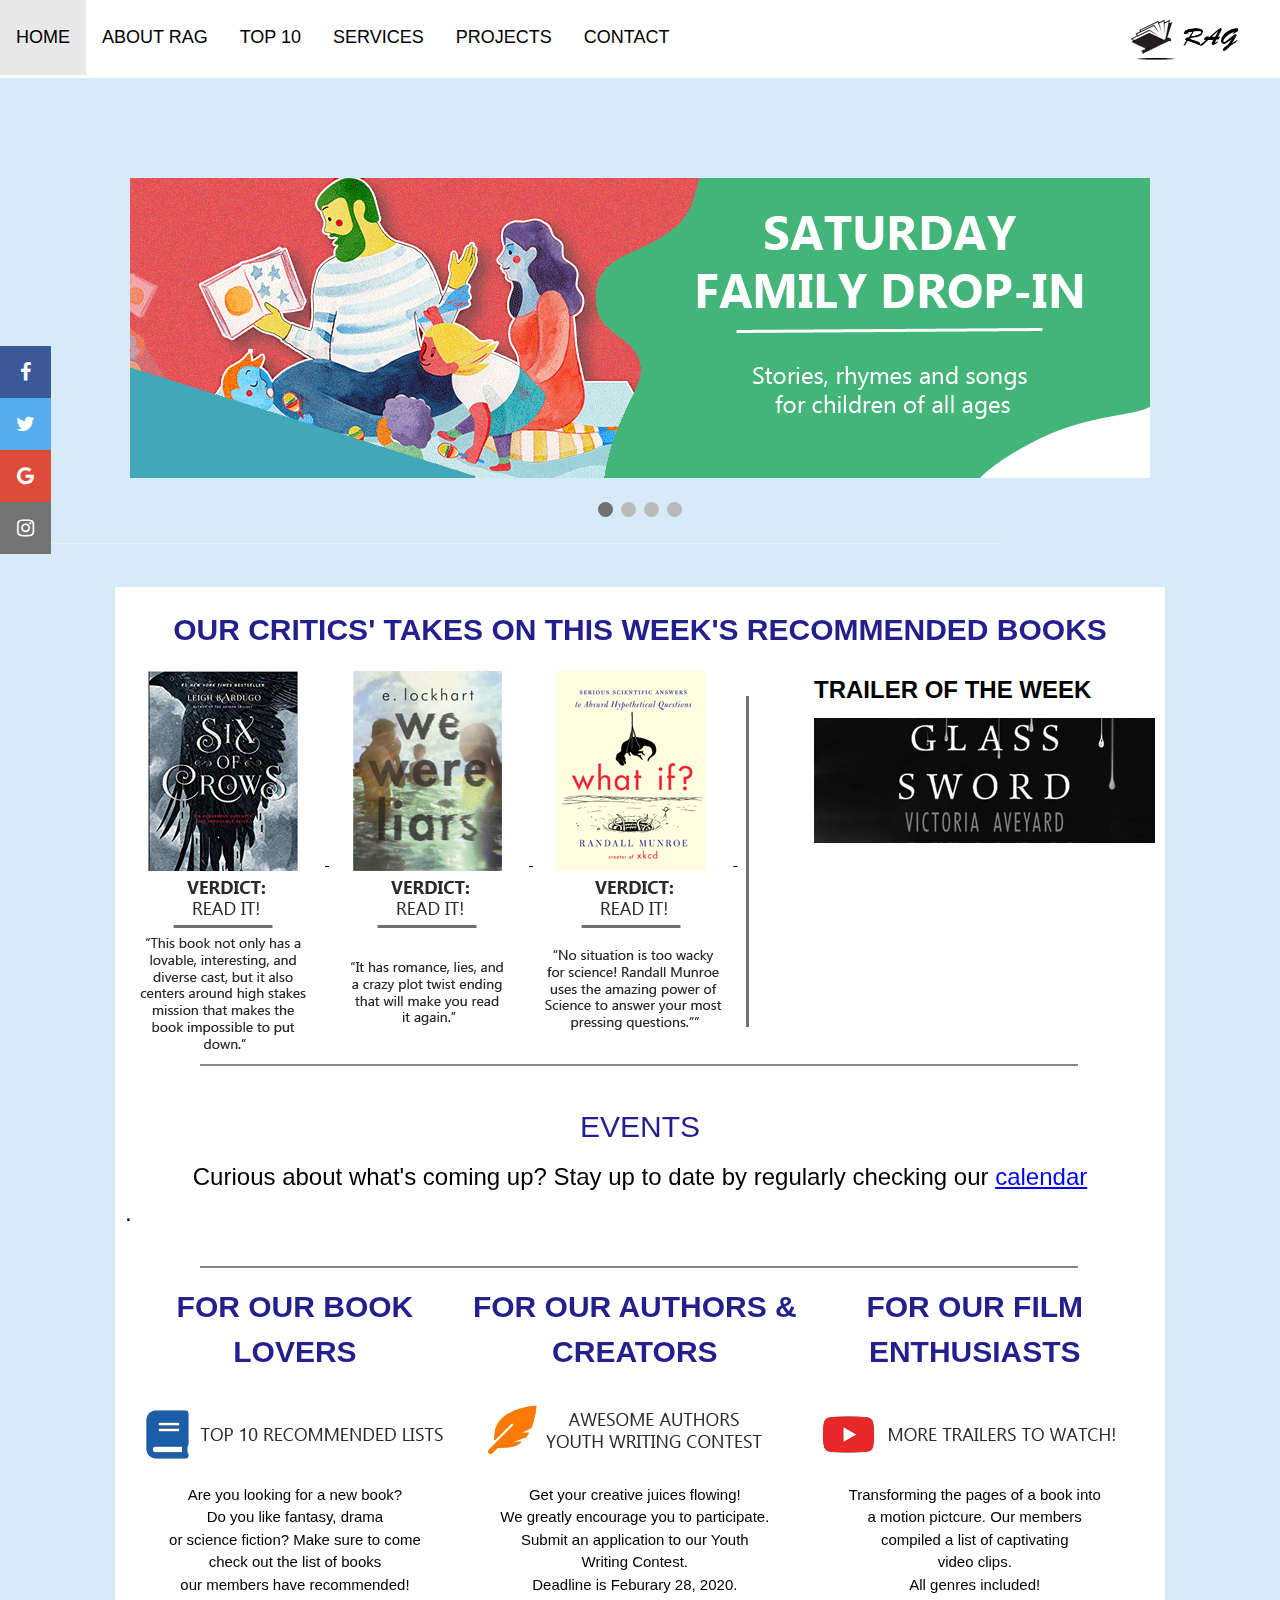
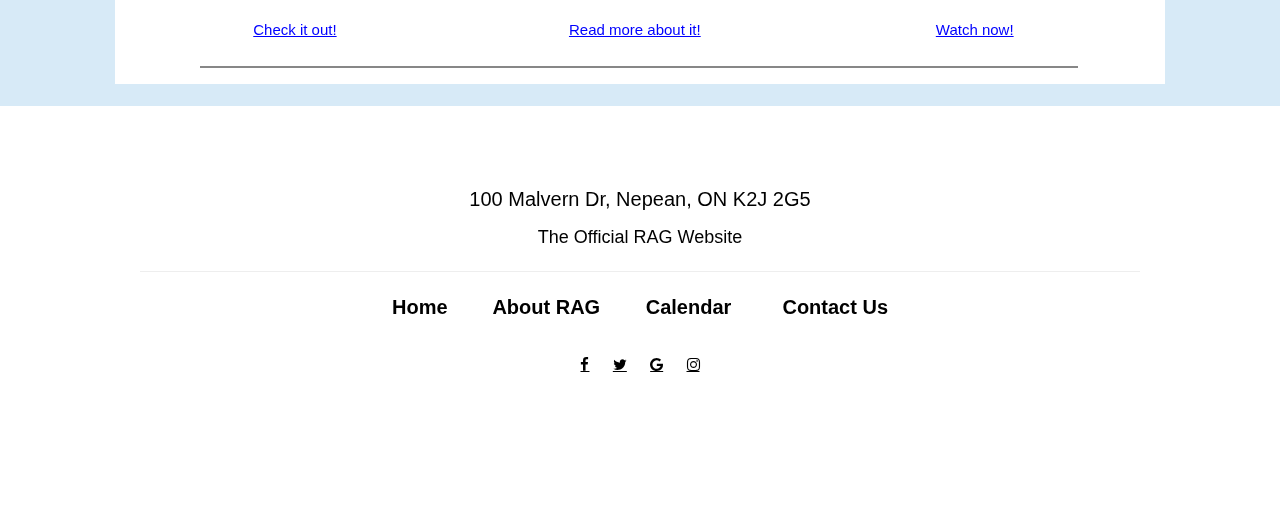
<file: index.html>
<html>
<meta name="viewport" content="width=device-width, initial-scale=1">
<link rel="stylesheet" href="https://cdnjs.cloudflare.com/ajax/libs/font-awesome/4.7.0/css/font-awesome.min.css">

<head>
   <title> Reader's Advisory Group </title>
   <meta name="viewport" content="width=device-width, initial-scale=1">
   <link rel="stylesheet" type="text/css" href="css/index_styles.css">
   <link rel="stylesheet" href="https://www.w3schools.com/w3css/4/w3.css">
</head>

<body>
   <ul id="navbar">
      <li>
         <a href="index.html">
            <h5>HOME</h5>
         </a>
      </li>
      <li>
         <a href="about_rag.html">
            <h5>ABOUT RAG</h5>
         </a>
      </li>
      <li>
         <a href="top_10.html">
            <h5>TOP 10</h5>
         </a>
      </li>
      <li class="dropdown">
         <a href="javascript:void(0)" class="dropbtn">
            <h5>SERVICES</h5>
         </a>
         <div class="dropdown-content">
            <a href="events.html">Events</a>
            <a href="contest.html">Contest</a>
            <a href="calendar_tab.html">Calendar</a>
         </div>
      </li>
      <li class="dropdown">
         <a href="javascript:void(0)" class="dropbtn">
            <h5>PROJECTS</h5>
         </a>
         <div class="dropdown-content">
            <a href="book_reviews_tab.html">Book Reviews</a>
            <a href="film_trailers.html">Book Trailers</a>
            <a href="Bookmarks.html">Bookmarks</a>
         </div>
      </li>
      <li>
         <a href="contact.html">
            <h5>CONTACT</h5>
         </a>
      </li>
      <li style="float:right">
         <a href="index.html"><img src="images/RAGlogo.png"></a>
      </li>
   </ul>
   <div class="icon-bar">
      <a href="https://www.facebook.com/BiblioOttawaLibrary" class="facebook"><i class="fa fa-facebook"></i></a>
      <a href="https://twitter.com/opl_bpo" class="twitter"><i class="fa fa-twitter"></i></a>
      <a href="https://biblioottawalibrary.ca/en/" class="google"><i class="fa fa-google"></i></a>
      <a href="https://www.instagram.com/oplteens_adosbpo/" class="instagram"><i class="fa fa-instagram"></i></a>
   </div>
   <div class="slideshow-container">

      <div class="mySlides fade">
         <a href="events.html"><img src="images/Banner_01.png" style="width:100%"> </a>
      </div>

      <div class="mySlides fade">
         <a href="contest.html"><img src="images/Banner_02.png" style="width:100%"></a>
      </div>

      <div class="mySlides fade">
         <a href="top_10.html"><img src="images/Banner_03.png" style="width:100%"></a>
      </div>

      <div class="mySlides fade">
         <a href="film_trailers.html"><img src="images/Banner_04.png" style="width:100%"></a>
      </div>

   </div>
   <br>
   <div style="text-align:center">
      <span class="dot" onclick="currentSlide(1)"></span>
      <span class="dot" onclick="currentSlide(2)"></span>
      <span class="dot" onclick="currentSlide(3)"></span>
      <span class="dot" onclick="currentSlide(4)"></span>
   </div>
   <hr>

   <br>
   <div class="contentbox">
      <h2>
         <b>
            <center> OUR CRITICS' TAKES ON THIS WEEK'S RECOMMENDED BOOKS

            </center>
         </b> </h2>
      <a href="book_reviews_tab.html#sixcrow"> <img src="images/index_first.png"> </a>
      <a href="book_reviews_tab.html#liars"> <img src="images/index_second.png"> </a>
      <a href="book_reviews_tab.html#whatif"> <img src="images/index_third.png"> </a>
      <img src="images/vertical.png">
      <div class="youtubebanner">
         <h3><b>
               TRAILER OF THE WEEK
            </b>
         </h3>
         <img src="images/youtube_banner.png">
         <iframe width="341" height="192" src="https://www.youtube.com/embed/dCeR_SgQs5s" frameborder="0"
            allow="accelerometer; autoplay; encrypted-media; gyroscope; picture-in-picture" allowfullscreen></iframe>
      </div>
      <br>
      <center> <img src="images/hor_line.png"> </center>
      <br>
      <center>
         <h2>
            EVENTS
         </h2>
      </center>
      <h3>
         <center>
            Curious about what's coming up? Stay up to date by regularly checking our
            <a href="calendar_tab.html" title="Calendar"
               style="background-color:#FFFFFF;color:blue;text-decoration:underline">
               calendar </a></center>.
      </h3>
      <br>
      <center> <img src="images/hor_line.png"> </center>
      <div class="section">
         <h2>
            <center> <b> FOR OUR BOOK LOVERS </b></center>
         </h2>

         <img src="images/Book_Banner.png">
         <center> Are you looking for a new book?
            <br> Do you like fantasy, drama
            <br> or science fiction? Make sure to come
            <br> check out the list of books
            <br> our members have recommended!
            <br>
            <br>
            <a href="top_10.html" title="Check it out!"
               style="background-color:#FFFFFF;color:blue;text-decoration:underline">
               Check it out! </a>
         </center>
         <br>
      </div>
      <div class="section">
         <h2>
            <center> <b> FOR OUR AUTHORS & CREATORS </b></center>
         </h2>

         <img src="images/Feather_Banner.png">
         <center> Get your creative juices flowing!
            <br> We greatly encourage you to participate.
            <br> Submit an application to our Youth
            <br> Writing Contest.
            <br> Deadline is Feburary 28, 2020.
            <br>
            <br>
            <a href="contest.html" title="Read more about it!"
               style="background-color:#FFFFFF;color:blue;text-decoration:underline">
               Read more about it! </a>
         </center>
      </div>
      <div class="section">
         <h2>
            <center> <b> FOR OUR FILM ENTHUSIASTS </b></center>
         </h2>

         <img src="images/Film_Banner.png">
         <center> Transforming the pages of a book into
            <br> a motion pictcure. Our members
            <br>compiled a list of captivating
            <br> video clips.
            <br> All genres included!
            <br>
            <br>
            <a href="film_trailers.html" title="Watch now!"
               style="background-color:#FFFFFF;color:blue;text-decoration:underline">
               Watch now! </a>
         </center>
      </div>
      <center> <img src="images/hor_line.png"> </center>
   </div>
   <br>
   <div class="bottombanner">
      <br>
      <br>
      <br>
      <h4>
         <center> 100 Malvern Dr, Nepean, ON K2J 2G5 </center>
      </h4>
      <h5>
         <center>
            The Official RAG Website
            <hr>
         </center>
      </h5>
      <h4>
         <center><b>
               <a href="index.html" style="text-decoration:none;">Home</a>&emsp;&emsp;
               <a href="about_rag.html" style="text-decoration:none;">About RAG</a>&emsp;&emsp;
               <a href="calendar_tab.html" style="text-decoration:none;">Calendar </a>&emsp;&emsp;
               <a href="contact.html" style="text-decoration:none;">Contact Us </a>

            </b>
         </center>
      </h4>
      <br>
      <center>
         <a href="https://www.facebook.com/BiblioOttawaLibrary" class="fa fa-facebook"></a> &emsp;
         <a href="https://twitter.com/opl_bpo" class="fa fa-twitter"></a> &emsp;
         <a href="https://biblioottawalibrary.ca/en/" class="fa fa-google"></a> &emsp;
         <a href="https://www.instagram.com/opl_bpo/" class="fa fa-instagram"></a>
      </center>
   </div>
   <script type="text/javascript" src="scripts/index_scripts.js"></script>

</body>

</html>
</file>
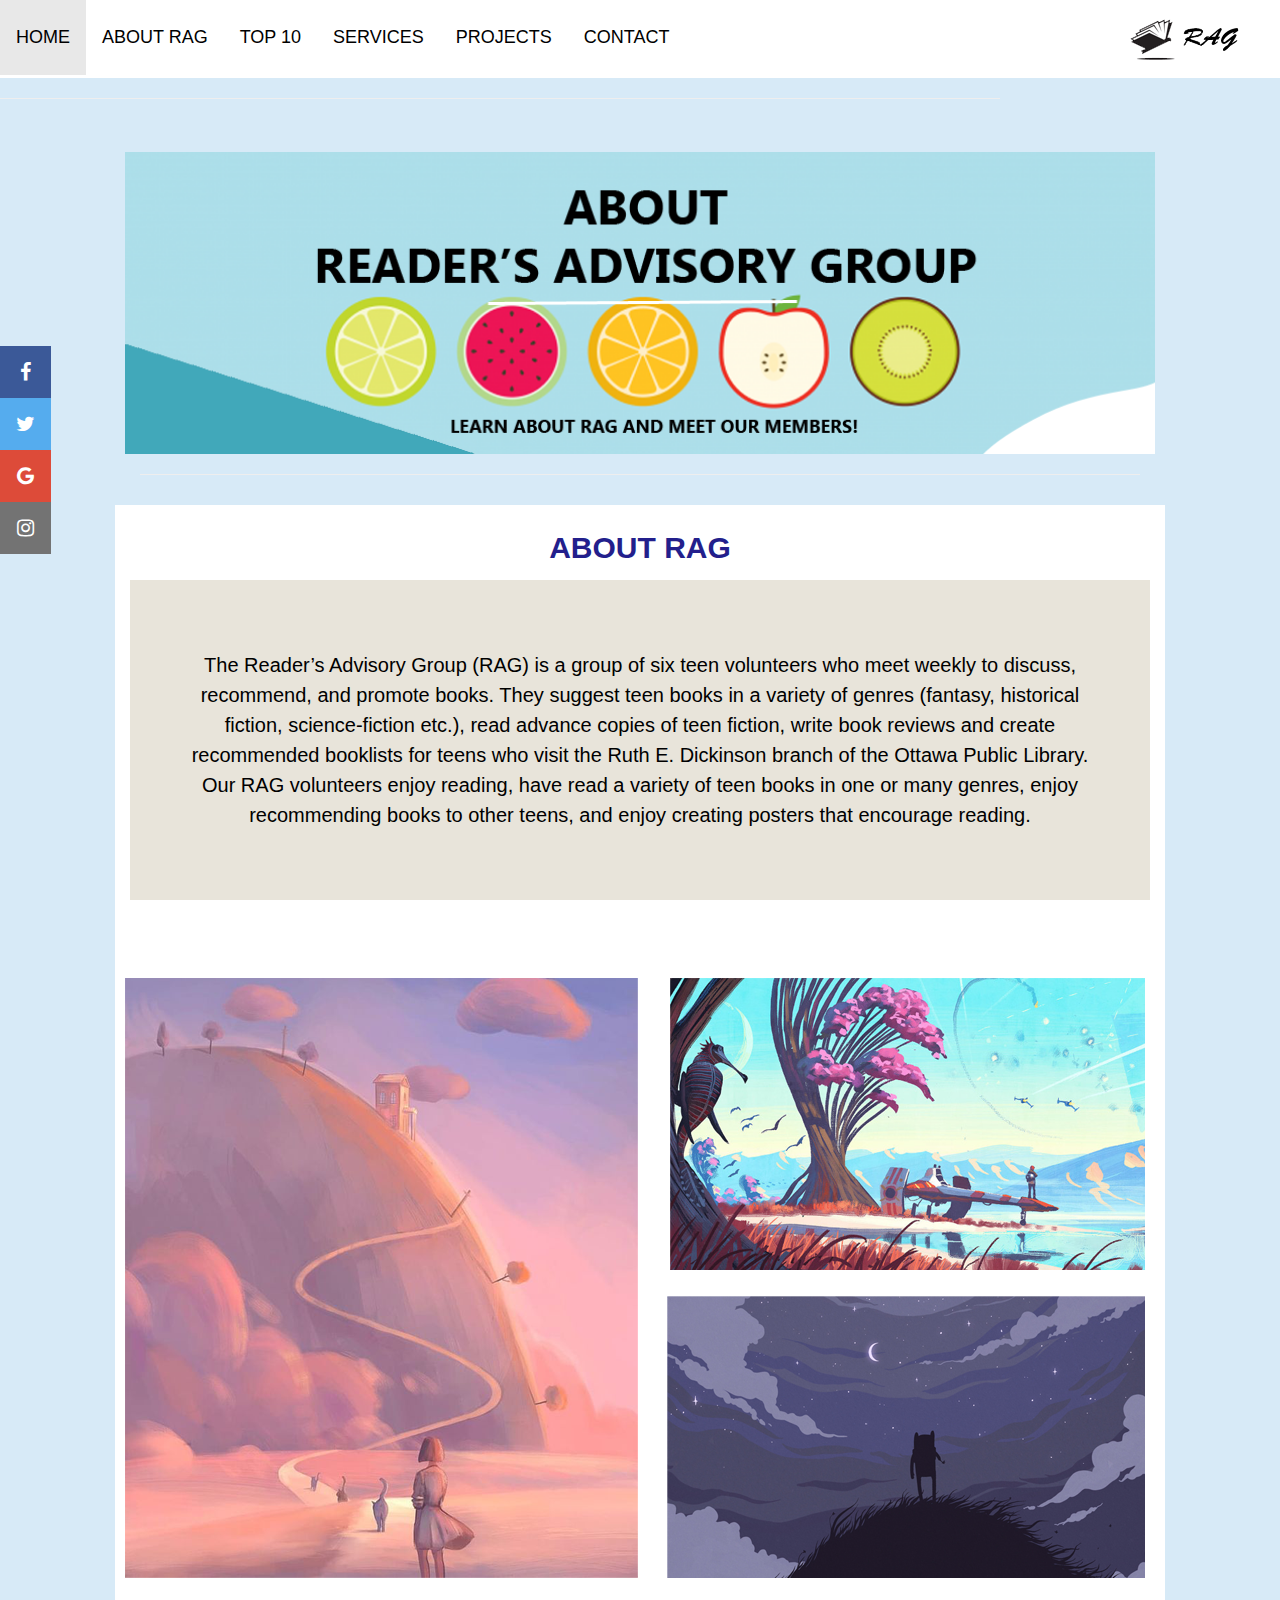
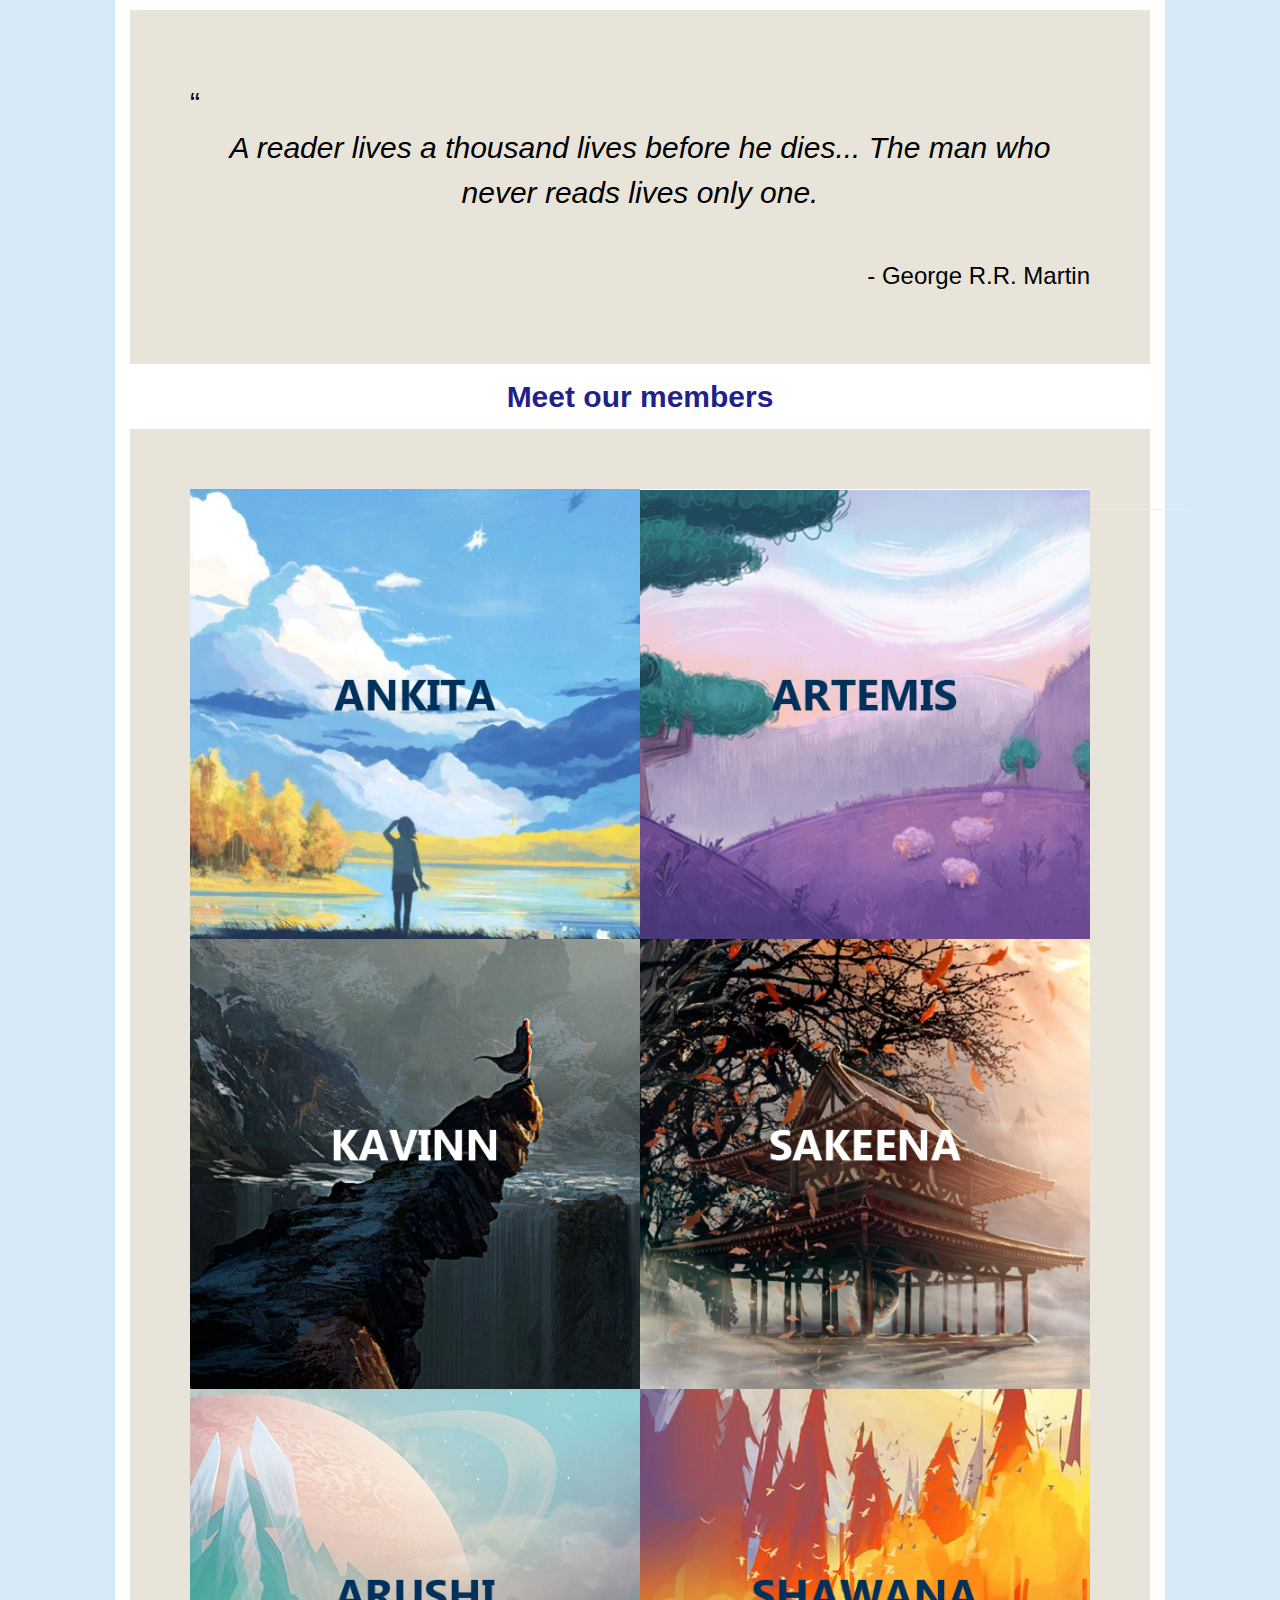
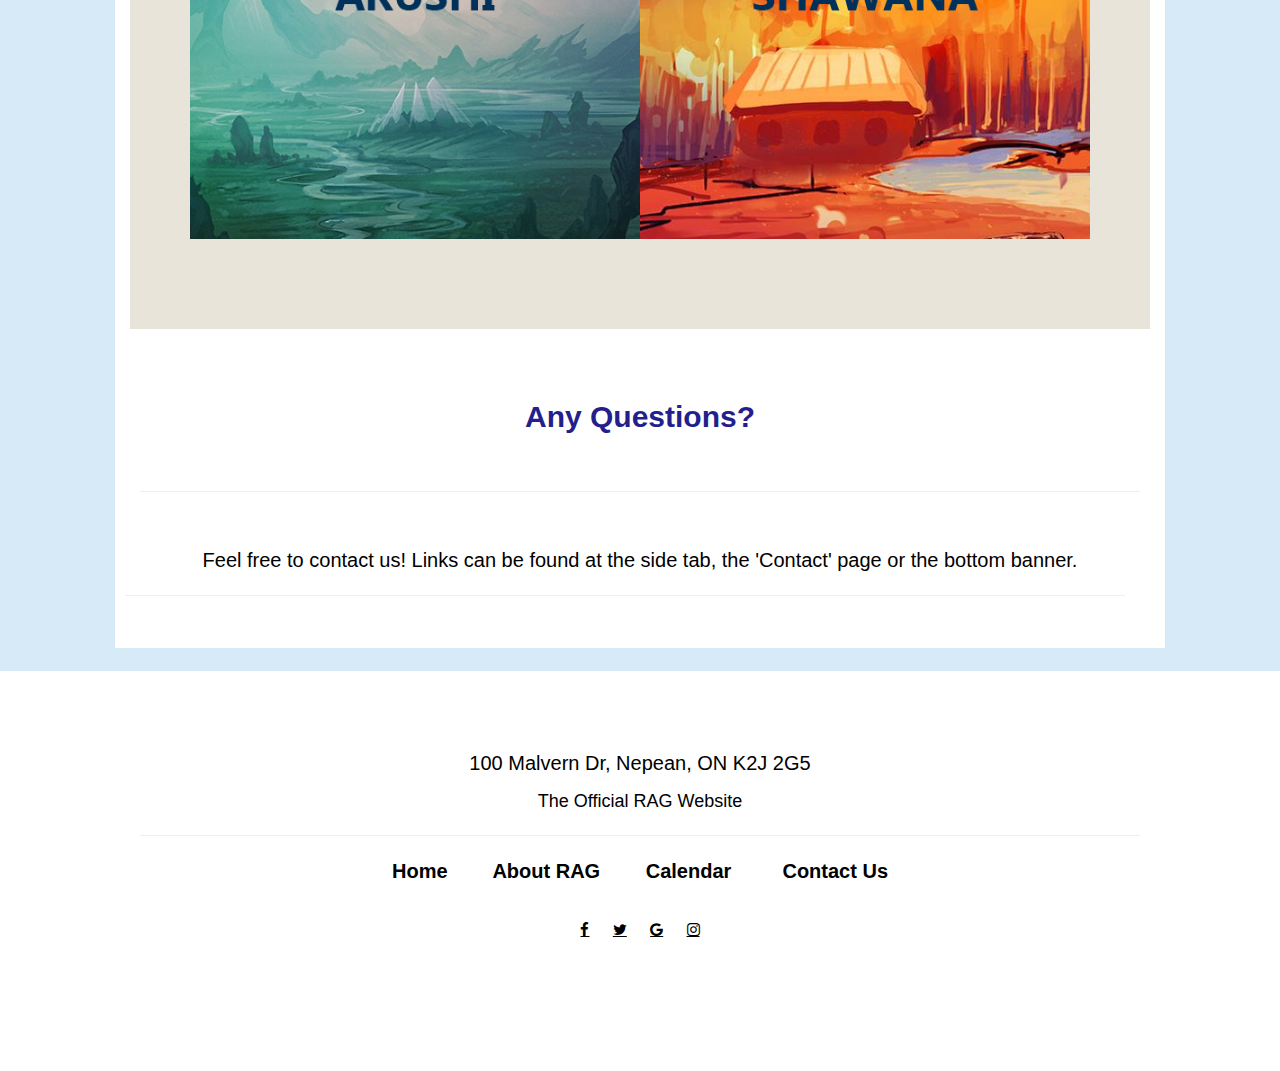
<file: about_rag.html>
<html>
<meta name="viewport" content="width=device-width, initial-scale=1">
<link rel="stylesheet" href="https://cdnjs.cloudflare.com/ajax/libs/font-awesome/4.7.0/css/font-awesome.min.css">

<head>
   <title> Reader's Advisory Group </title>
   <meta name="viewport" content="width=device-width, initial-scale=1">
   <link rel="stylesheet" type="text/css" href="css/about_rag_styles.css">
   <link rel="stylesheet" href="https://www.w3schools.com/w3css/4/w3.css">
</head>

<body>
   <ul id="navbar">
      <li><a href="index.html">
            <h5>HOME</h5>
         </a>
      </li>
      <li><a href="about_rag.html">
            <h5>ABOUT RAG</h5>
         </a>
      </li>
      <li><a href="top_10.html">
            <h5>TOP 10</h5>
         </a>
      </li>
      <li class="dropdown">
         <a href="javascript:void(0)" class="dropbtn">
            <h5>SERVICES</h5>
         </a>
         <div class="dropdown-content">
            <a href="events.html">Events</a>
            <a href="contest.html">Contest</a>
            <a href="calendar_tab.html">Calendar</a>
         </div>
      </li>
      <li class="dropdown">
         <a href="javascript:void(0)" class="dropbtn">
            <h5>PROJECTS</h5>
         </a>
         <div class="dropdown-content">
            <a href="book_reviews_tab.html">Book Reviews</a>
            <a href="film_trailers.html">Book Trailers</a>
            <a href="Bookmarks.html">Bookmarks</a>
         </div>
      </li>
      <li><a href="contact.html">
            <h5>CONTACT</h5>
         </a>
      </li>
      <li style="float:right">
         <a class="active" href="index.html"><img src="images/RAGlogo.png"></a>
      </li>
   </ul>
   <div class="icon-bar">
      <a href="https://www.facebook.com/BiblioOttawaLibrary" class="facebook"><i class="fa fa-facebook"></i></a>
      <a href="https://twitter.com/opl_bpo" class="twitter"><i class="fa fa-twitter"></i></a>
      <a href="https://biblioottawalibrary.ca/en/" class="google"><i class="fa fa-google"></i></a>
      <a href="https://www.instagram.com/opl_bpo/" class="instagram"><i class="fa fa-instagram"></i></a>
   </div>
   <hr>

   <br>
   <div class="topbackground">
      <center> <img src="images/BannerAbout.png" style="width:100%;">
         <hr>
      </center>
   </div>
   <div class="contentbox">
      <h2>
         <center> <b> ABOUT RAG </b></center>
      </h2>

      <div class="memberbox">
         <h4>
            <center> The Reader’s Advisory Group (RAG) is a group of six teen volunteers who meet weekly to discuss,
               recommend, and promote books. They suggest teen books in a variety of genres (fantasy, historical
               fiction, science-fiction etc.), read advance copies of teen fiction, write book reviews and create
               recommended booklists for teens who visit the Ruth E. Dickinson branch of the Ottawa Public Library. Our
               RAG volunteers enjoy reading, have read a variety of teen books in one or many genres, enjoy recommending
               books to other teens, and enjoy creating posters that encourage reading.</center>
         </h4>
      </div>
      <br>
      <br>
      <br>
      <img src="images/PhotogallIndex.png">
      <br>
      <br>
      <div class="memberbox">
         <h2 style="color:black;">
            “
            <center> <i> A reader lives a thousand lives before he dies... The man who never reads lives only one.
            </center>
            </i>
         </h2>
         <br>
         <h3 align="right"> - George R.R. Martin </h3>
      </div>
      <h2>
         <center> <b> Meet our members </b></center>
      </h2>

      <div class="memberbox" style="height:1500px;">
         <img src="images/Ankita.png" style="width:50%; float:left;" onmouseover="this.src='images/AnkitaFlip.png'"
            onmouseout="this.src='images/Ankita.png'">
         <img src="images/Artemis.png" style="width:50%; float:right;" onmouseover="this.src='images/ArtemisFlip.png'"
            onmouseout="this.src='images/Artemis.png'">
         <img src="images/Kavinn.png" style="width:50%; float:left;" onmouseover="this.src='images/KavinnFlip.png'"
            onmouseout="this.src='images/Kavinn.png'">
         <img src="images/Sakeena.png" style="width:50%; float:right;" onmouseover="this.src='images/SakeenaFlip.png'"
            onmouseout="this.src='images/Sakeena.png'">
         <img src="images/Arushi.png" style="width:50%; float:left;" onmouseover="this.src='images/ArushiFlip.png'"
            onmouseout="this.src='images/Arushi.png'">
         <img src="images/Shawana.png" style="width:50%; float:right;" onmouseover="this.src='images/ShawanaFlip.png'"
            onmouseout="this.src='images/Shawana.png'">
         <hr>
      </div>
      <br>
      <br>
      <center>
         <h2> <b> Any Questions? </h2>
         <br>
         <hr>
         <br>
         </b>
         <h4> Feel free to contact us! Links can be found at the side tab, the 'Contact' page or the bottom banner.
         </h4>
      </center>
      <hr>
      <br>
   </div>
   <br>
   <div class="bottombanner">
      <br>
      <br>
      <br>
      <h4>
         <center> 100 Malvern Dr, Nepean, ON K2J 2G5 </center>
      </h4>
      <h5>
         <center> The Official RAG Website
            <hr>
         </center>
      </h5>
      <h4>
         <center><b>
               <a href="index.html" style="text-decoration:none;">Home</a>&emsp;&emsp;
               <a href="about_rag.html" style="text-decoration:none;">About RAG</a>&emsp;&emsp;
               <a href="calendar_tab.html" style="text-decoration:none;">Calendar </a>&emsp;&emsp;
               <a href="contact.html" style="text-decoration:none;">Contact Us </a>
            </b>
         </center>
      </h4>
      <br>
      <center>
         <a href="https://www.facebook.com/BiblioOttawaLibrary" class="fa fa-facebook"></a> &emsp;
         <a href="https://twitter.com/opl_bpo" class="fa fa-twitter"></a> &emsp;
         <a href="https://biblioottawalibrary.ca/en/" class="fa fa-google"></a> &emsp;
         <a href="https://www.instagram.com/opl_bpo/" class="fa fa-instagram"></a>
      </center>
   </div>
   <script type="text/javascript" src="scripts/about_rag_scripts.js"></script>
</body>

</html>
</file>
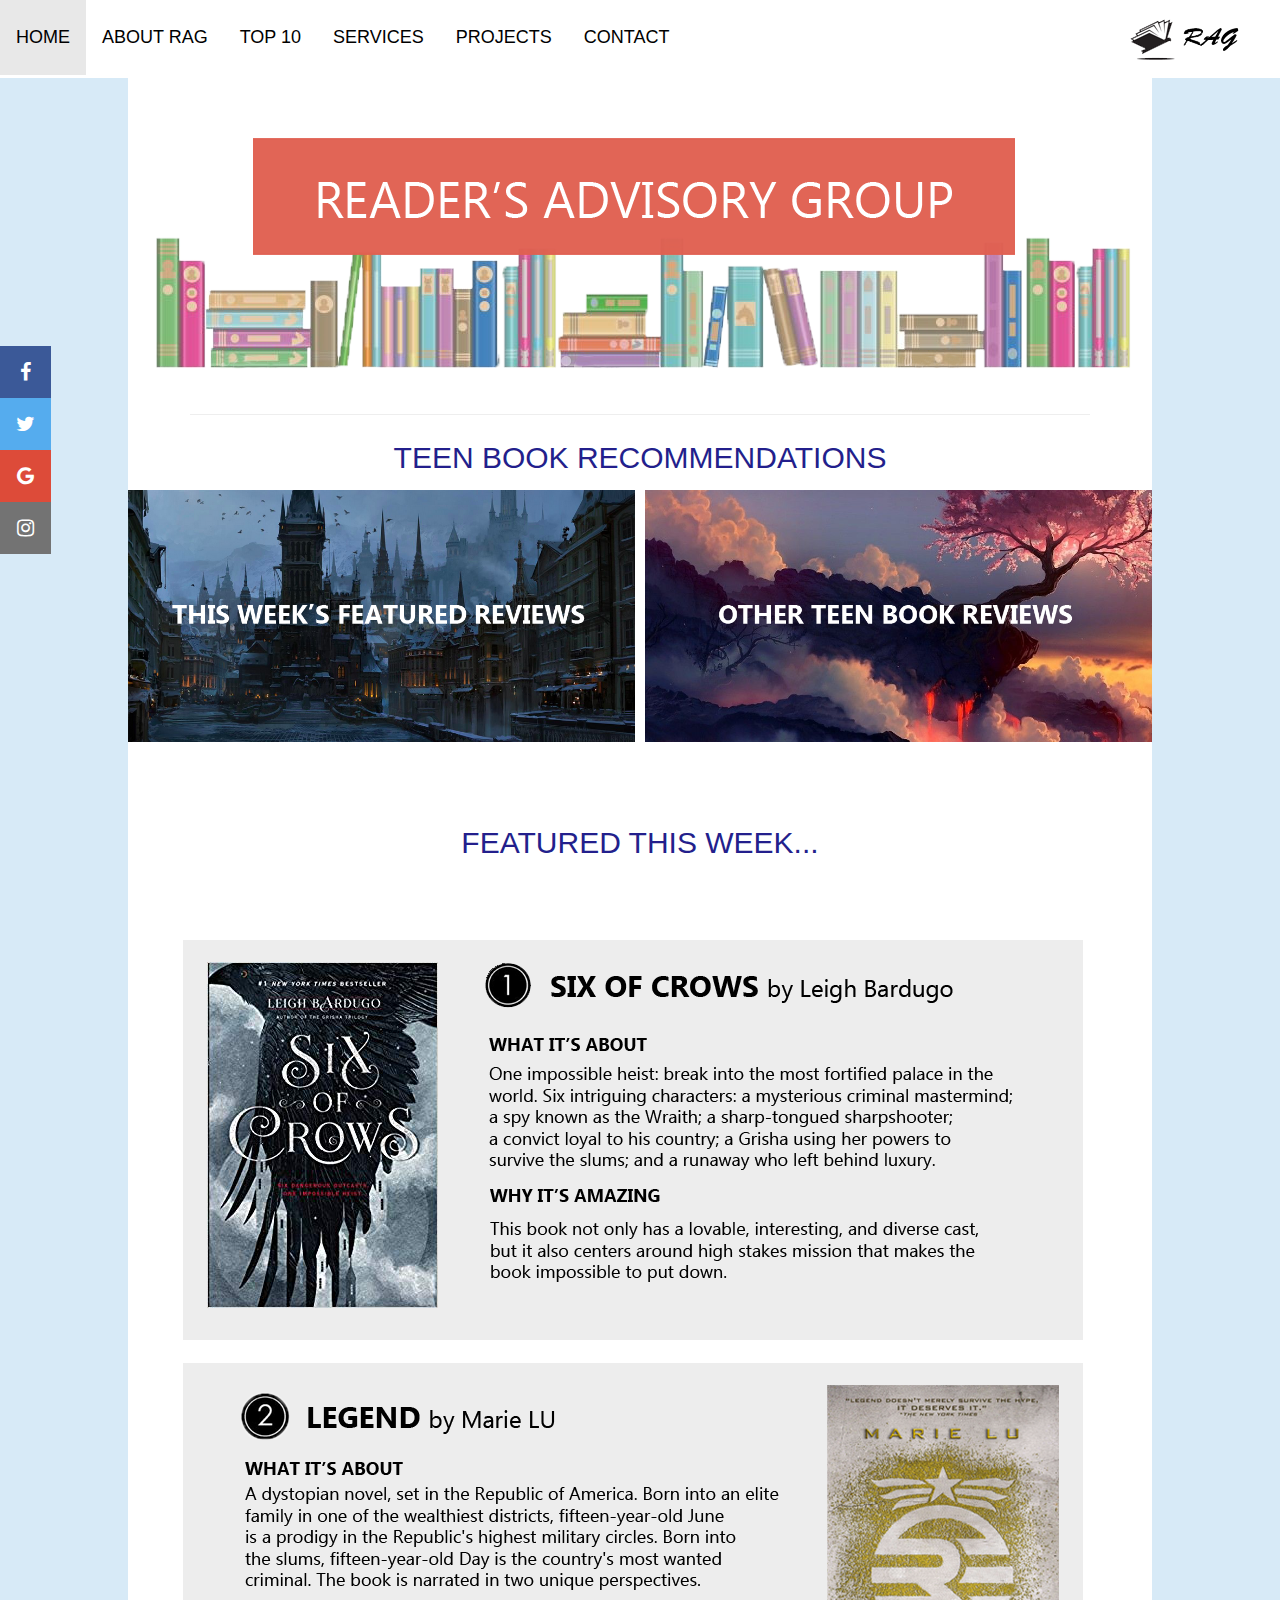
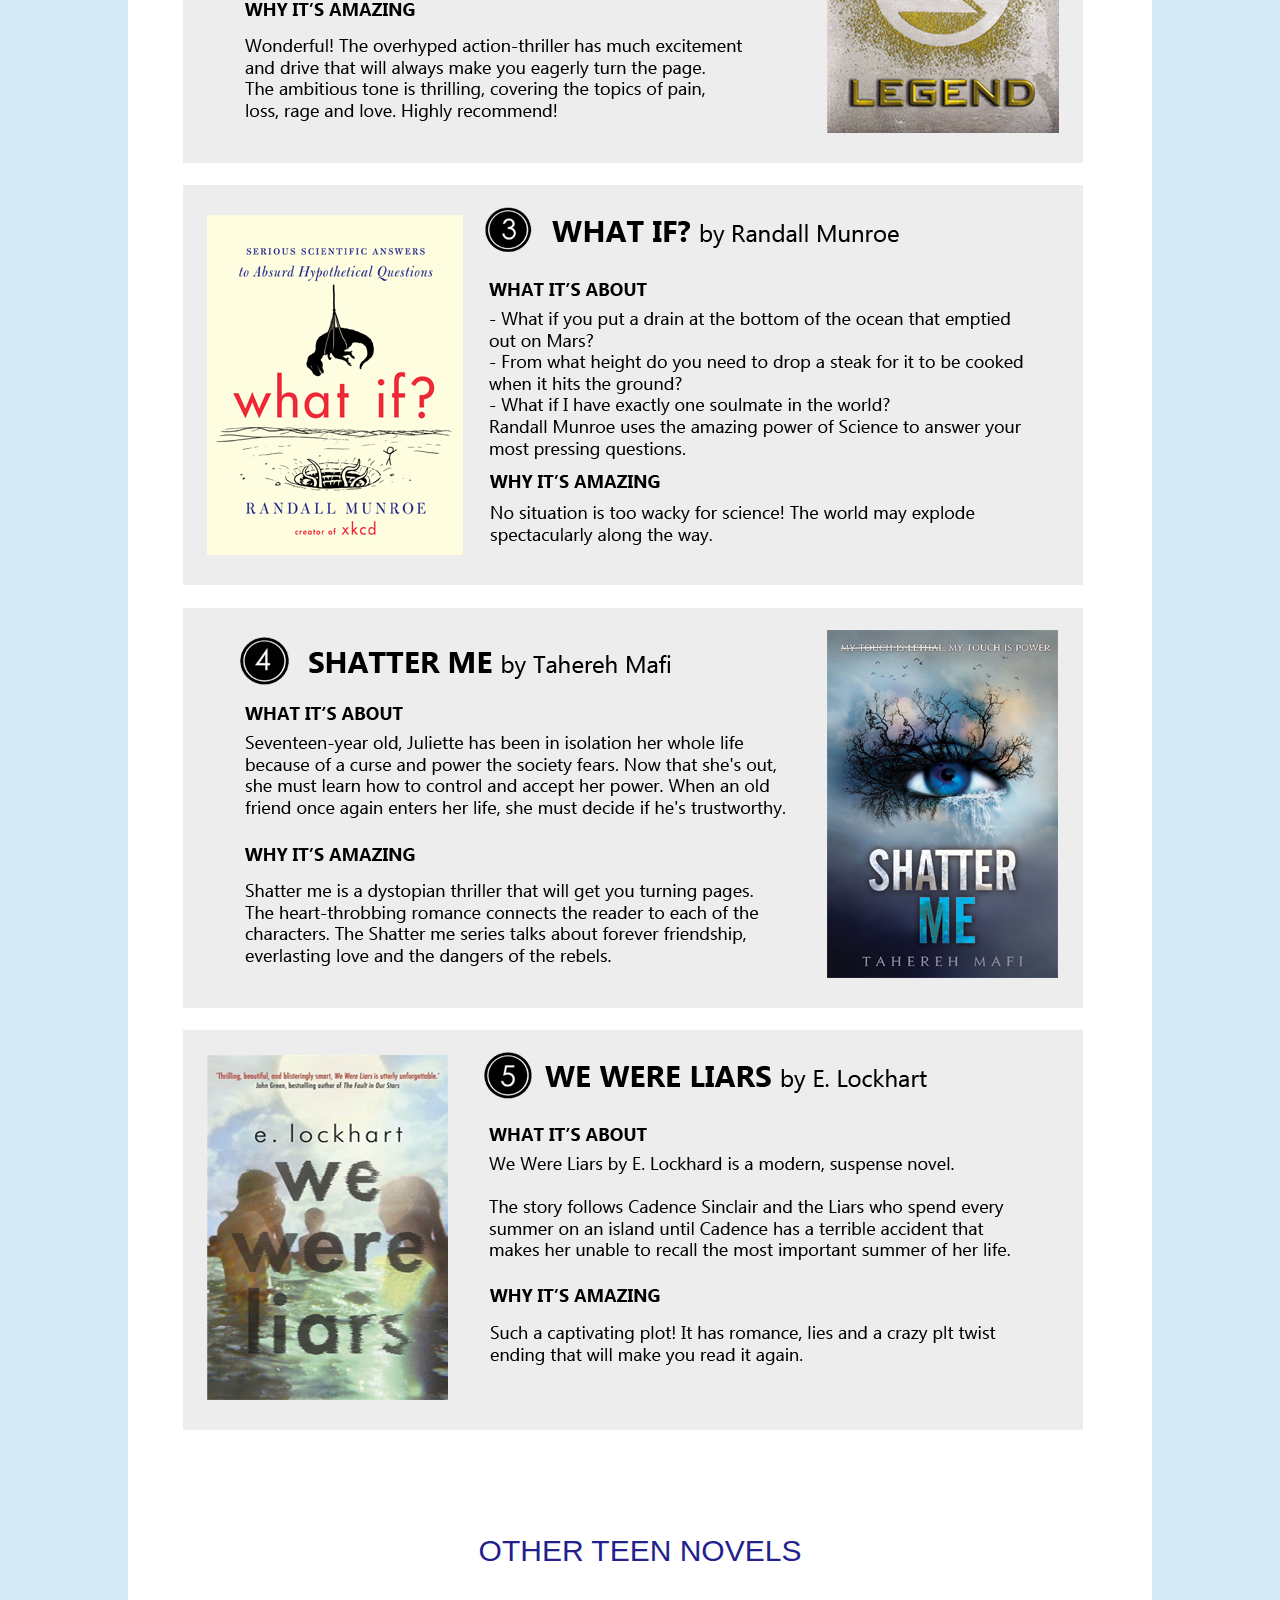
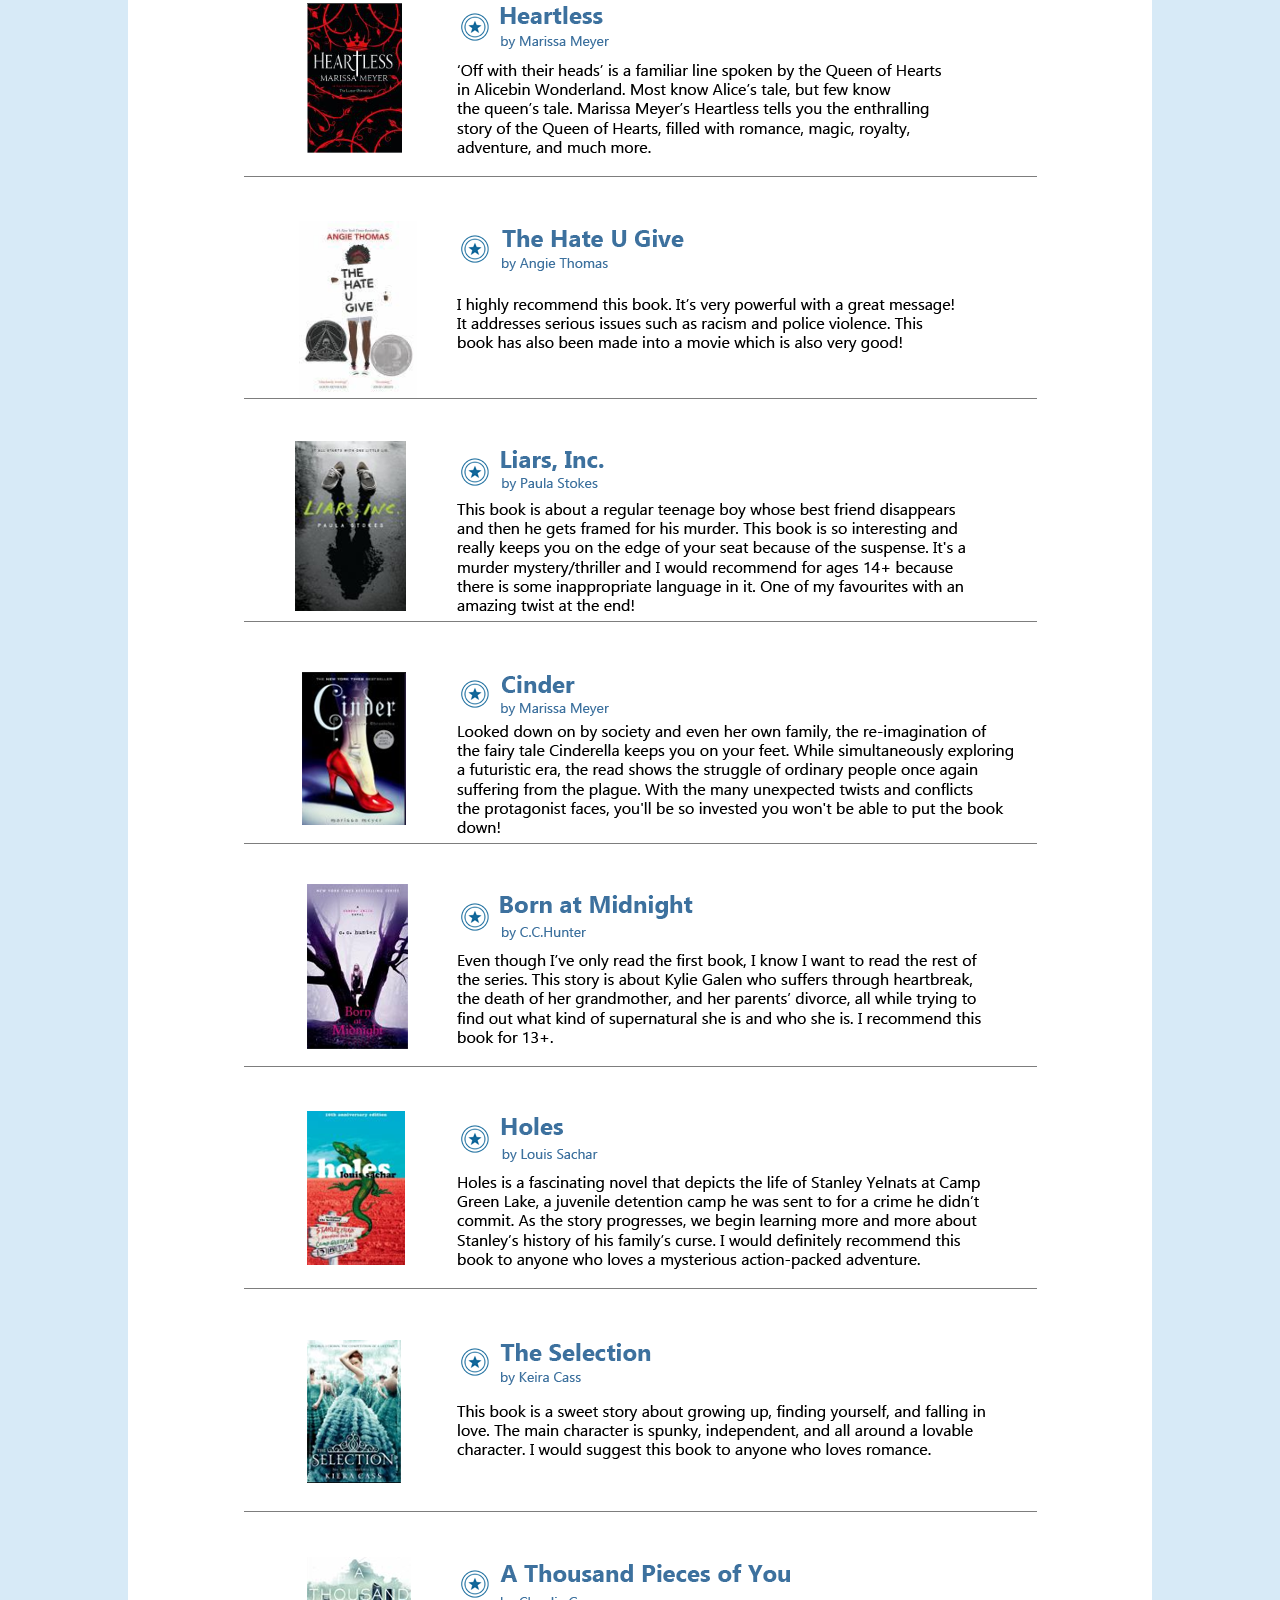
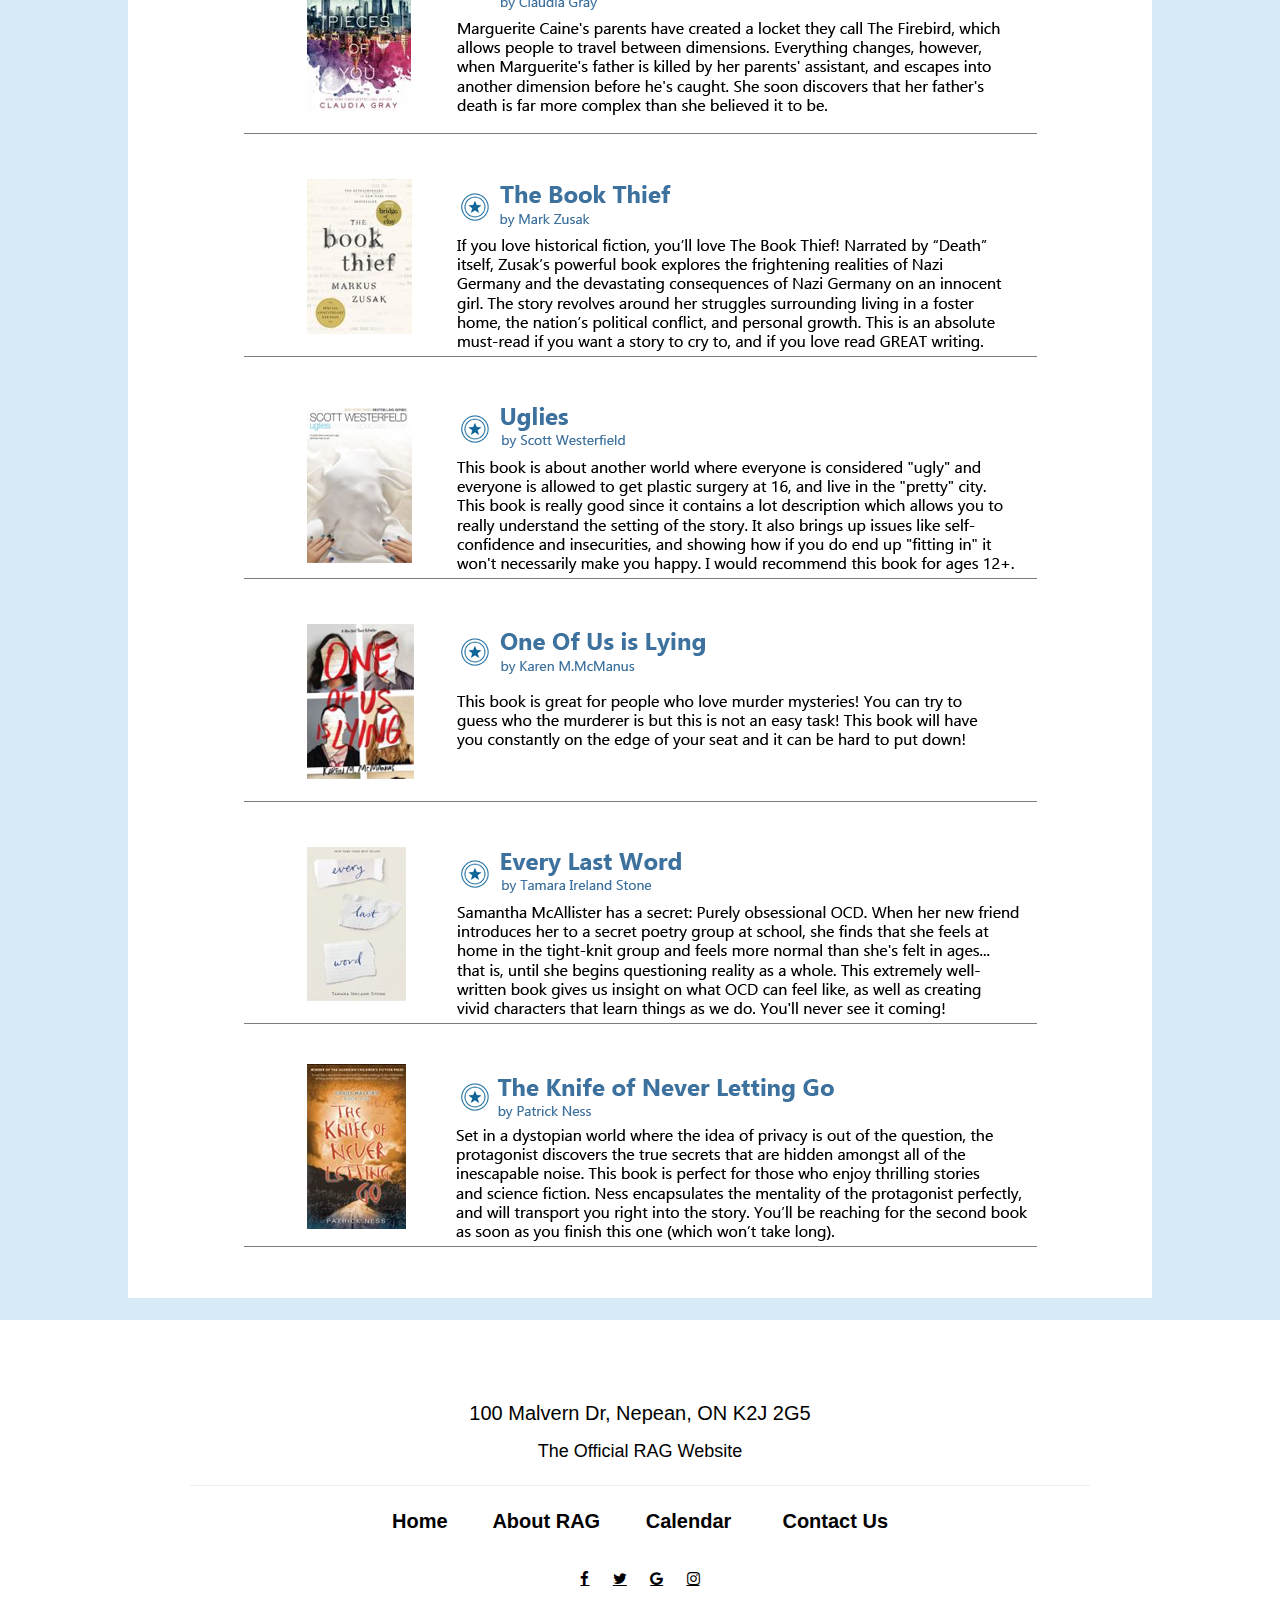
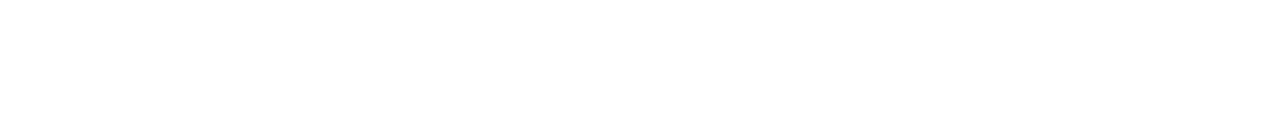
<file: book_reviews_tab.html>
<html>
<meta name="viewport" content="width=device-width, initial-scale=1">
<link rel="stylesheet" href="https://cdnjs.cloudflare.com/ajax/libs/font-awesome/4.7.0/css/font-awesome.min.css">

<head>
  <title> Reader's Advisory Group </title>
  <meta name="viewport" content="width=device-width, initial-scale=1">
  <link rel="stylesheet" type="text/css" href="css/book_reviews_tab_styles.css">
  <link rel="stylesheet" href="https://www.w3schools.com/w3css/4/w3.css">
</head>

<body>
<ul id="navbar">
   <li>
      <a href="index.html">
         <h5>HOME</h5>
      </a>
   </li>
   <li>
      <a href="about_rag.html">
         <h5>ABOUT RAG</h5>
      </a>
   </li>
   <li>
      <a href="top_10.html">
         <h5>TOP 10</h5>
      </a>
   </li>
   <li class="dropdown">
      <a href="javascript:void(0)" class="dropbtn">
         <h5>SERVICES</h5>
      </a>
      <div class="dropdown-content">
         <a href="events.html">Events</a>
         <a href="contest.html">Contest</a>
         <a href="calendar_tab.html">Calendar</a>
      </div>
   </li>
   <li class="dropdown">
      <a href="javascript:void(0)" class="dropbtn">
         <h5>PROJECTS</h5>
      </a>
      <div class="dropdown-content">
         <a href="book_reviews_tab.html">Book Reviews</a>
         <a href="film_trailers.html">Book Trailers</a>
         <a href="Bookmarks.html">Bookmarks</a>
      </div>
   </li>
   <li>
      <a href="contact.html">
         <h5>CONTACT</h5>
      </a>
   </li>
   <li style="float:right"><a class="active" href="index.html"><img src="images/RAGlogo.png"></a></li>
</ul>
<div class="icon-bar">
   <a href="https://www.facebook.com/BiblioOttawaLibrary" class="facebook"><i class="fa fa-facebook"></i></a> 
   <a href="https://twitter.com/opl_bpo" class="twitter"><i class="fa fa-twitter"></i></a> 
   <a href="https://biblioottawalibrary.ca/en/" class="google"><i class="fa fa-google"></i></a> 
   <a href="https://www.instagram.com/opl_bpo/" class="instagram"><i class="fa fa-instagram"></i></a>
</div>
<div class="box">
   <center>
      <img src="images/Banner_book_illustration.png"> 
      <hr>
   </center>
   <center>
      <b>
         <h2> TEEN BOOK RECOMMENDATIONS </h2>
      </b> 
   </center>
   <a href="#weekly">
   <img src="images/ThisWeekRecommended.png" style="width:49.5%; float:left;"
      onmouseover="this.src='images/RecRoll.png'" onmouseout="this.src='images/ThisWeekRecommended.png'">
   </a>
   <a href="#teen_novels">
   <img src="images/TeenReview.png" style="width:49.5%; float:right;" 
      onmouseover="this.src='images/TeenReviewRoll.png'" onmouseout="this.src='images/TeenReview.png'">
   </a> 
   <div class="reviewbox" style="height:300px;">
      <a id="weekly"></a>
   </div>
   <center>
      <b>
         <h2> FEATURED THIS WEEK...</h2>
      </b>
   </center>
   <div class="reviewbox">
      <a id="sixcrow"> <img src="images/Review-01.png"> </a>
      <br><br>
      <img src="images/Review-02.png"> 
      <br><br>
      <a id="whatif"> <img src="images/Review-03.png"> </a>
      <br><br>
      <img src="images/Review-04.png"> 
      <br><br>
      <a id="liars"> <img src="images/Review-05.png"> </a>
      <a id="teen_novels"></a><br><br>
   </div>
   <center>
      <b>
         <h2> OTHER TEEN NOVELS </h2>
      </b>
      <img src="images/MoreReview01.png"> 
      <br><br>
      <img src="images/MoreReview02.png"> 
      <br><br>
      <img src="images/MoreReview03.png"> 
      <br><br>
      <img src="images/MoreReview04.png"> 
      <br><br>
      <img src="images/MoreReview05.png">
      <br><br>
      <img src="images/MoreReview06.png"> 
      <br><br>
      <img src="images/MoreReview07.png"> 
      <br><br>
      <img src="images/MoreReview08.png"> 
      <br><br>
      <img src="images/MoreReview09.png"> 
      <br><br>
      <img src="images/MoreReview10.png"> 
      <br><br>
      <img src="images/MoreReview11.png"> 
      <br><br>
      <img src="images/MoreReview12.png"> 
      <br><br>
      <img src="images/MoreReview13.png"> 
   </center>
   <br><br>
</div>
<br>
<div class="bottombanner">
   <br>
   <br>
   <br>
   <h4>
      <center> 100 Malvern Dr, Nepean, ON K2J 2G5 </center>
   </h4>
   <h5>
      <center>
         The Official RAG Website 
         <hr>
      </center>
   </h5>
   <h4>
      <center><b>
         <a href="index.html" style="text-decoration:none;">Home</a>&emsp;&emsp;
         <a href="about_rag.html" style="text-decoration:none;">About RAG</a>&emsp;&emsp;
         <a href="calendar_tab.html" style="text-decoration:none;">Calendar </a>&emsp;&emsp;
         <a href="contact.html" style="text-decoration:none;">Contact Us </a>
      </center></b>
   </h4>
   <br>
   <center>
      <a href="https://www.facebook.com/BiblioOttawaLibrary" class="fa fa-facebook"></a> &emsp;
      <a href="https://twitter.com/opl_bpo" class="fa fa-twitter"></a> &emsp;
      <a href="https://biblioottawalibrary.ca/en/" class="fa fa-google"></a> &emsp;
      <a href="https://www.instagram.com/opl_bpo/" class="fa fa-instagram"></a>
   </center>
</div>
  <script type="text/javascript" src="scripts/book_reviews_tab_scripts.js"></script>
</body>

</html>
</file>
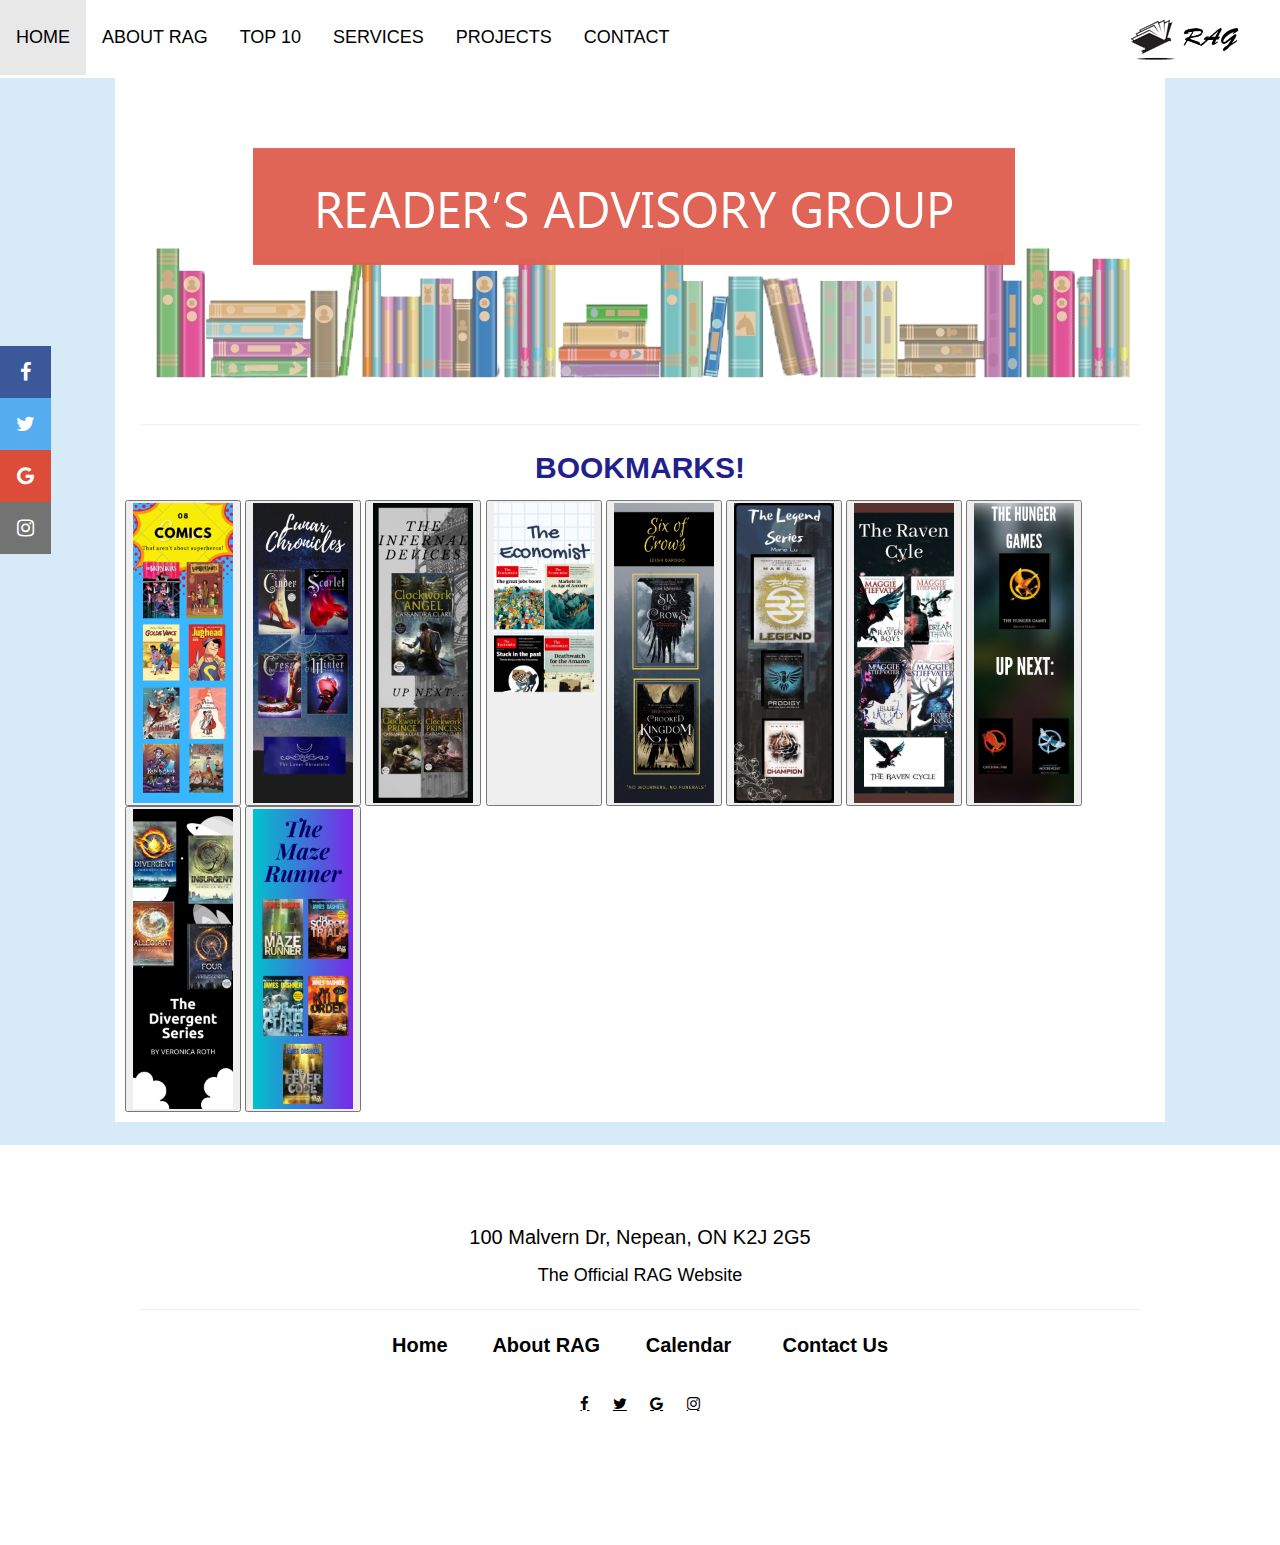
<file: Bookmarks.html>
<html>
<meta name="viewport" content="width=device-width, initial-scale=1">
<link rel="stylesheet" href="https://cdnjs.cloudflare.com/ajax/libs/font-awesome/4.7.0/css/font-awesome.min.css">

<head>
    <title> Reader's Advisory Group </title>
    <link rel="stylesheet" type="text/css" href="css/Bookmarks_styles.css">
    <link rel="stylesheet" href="https://www.w3schools.com/w3css/4/w3.css">
</head>

<body>
	<ul id="navbar">
        <li><a href="index.html">
                <h5>HOME</h5>
            </a>
        </li>
        <li><a href="about_rag.html">
                <h5>ABOUT RAG</h5>
            </a>
        </li>
        <li><a href="top_10.html">
                <h5>TOP 10</h5>
            </a>
        </li>
        <li class="dropdown">
            <a href="javascript:void(0)" class="dropbtn">
                <h5>SERVICES</h5>
            </a>
            <div class="dropdown-content">
                <a href="events.html">Events</a>
                <a href="contest.html">Contest</a>
                <a href="calendar_tab.html">Calendar</a>
            </div>
        </li>
        <li class="dropdown">
            <a href="javascript:void(0)" class="dropbtn">
                <h5>PROJECTS</h5>
            </a>
            <div class="dropdown-content">
                <a href="book_reviews_tab.html">Book Reviews</a>
                <a href="film_trailers.html">Book Trailers</a>
                <a href="Bookmarks.html">Bookmarks</a>
            </div>
        </li>
        <li><a href="contact.html">
                <h5>CONTACT</h5>
            </a>
        </li>
        <li style="float:right"><a class="active" href="index.html"><img src="images/RAGlogo.png"></a></li>
    </ul>
    <div class="icon-bar">
        <a href="https://www.facebook.com/BiblioOttawaLibrary" class="facebook"><i class="fa fa-facebook"></i></a>
        <a href="https://twitter.com/opl_bpo" class="twitter"><i class="fa fa-twitter"></i></a>
        <a href="https://biblioottawalibrary.ca/en/" class="google"><i class="fa fa-google"></i></a>
        <a href="https://www.instagram.com/opl_bpo/" class="instagram"><i class="fa fa-instagram"></i></a>
    </div>
    <div class="contentbox">
        <center> <img src="images/Banner_book_illustration.png">
           <hr>
        </center>
        <h2><b>
                <center>BOOKMARKS!</center>
        </b></h2>
        <!-- Trigger/Open The Modal -->
        <button id="myBtn0" onClick="myBtnClick('0')"><img src="images/Bookmark01.png"
                style="width:100px; height:300px;"></button>
        <!-- The Modal -->
        <div id="myModal0" class="modal">
            <!-- Modal content -->
            <div class="modal-content">
                <span id="close0" onClick="spanClick('0')">&times;</span>
                <img src="images/Bookmark01.png">
            </div>
        </div>
        <button id="myBtn1" onClick="myBtnClick('1')"><img src="images/Bookmark02.png"
                style="width:100px; height:300px;"></button>
        <div id="myModal1" class="modal">
            <div class="modal-content">
                <span id="close1" onClick="spanClick('1')">&times;</span>
                <img src="images/Bookmark02.png">
            </div>
        </div>
        <button id="myBtn2" onClick=" myBtnClick('2')"><img src="images/Bookmark03.png"
                style="width:100px; height:300px;"></button>
        <div id="myModal2" class="modal">
            <div class="modal-content">
                <span id="close2" onClick="spanClick('2')">&times;</span>
                <img src="images/Bookmark03.png">
            </div>
        </div>
        <button id="myBtn3" onClick="myBtnClick('3')"><img src="images/Bookmark04.png"
                style="width:100px; height:300px;"></button>
        <div id="myModal3" class="modal">
            <div class="modal-content">
                <span id="close3" onClick="spanClick('3')">&times;</span>
                <img src="images/Bookmark04.png">
            </div>
        </div>
        <button id="myBtn4" onClick="myBtnClick('4')"><img src="images/Bookmark05.png"
                style="width:100px; height:300px;"></button>
        <div id="myModal4" class="modal">
            <div class="modal-content">
                <span id="close4" onClick="spanClick('4')">&times;</span>
                <img src="images/Bookmark05.png">
            </div>
        </div>
        <button id="myBtn5" onClick="myBtnClick('5')"><img src="images/Bookmark06.png"
                style="width:100px; height:300px;"></button>
        <div id="myModal5" class="modal">
            <div class="modal-content">
                <span id="close5" onClick="spanClick('5')">&times;</span>
                <img src="images/Bookmark06.png">
            </div>
        </div>
        <button id="myBtn6" onClick="myBtnClick('6')"><img src="images/Bookmark07.png"
                style="width:100px; height:300px;"></button>
        <div id="myModal6" class="modal">
            <div class="modal-content">
                <span id="close6" onClick="spanClick('6')">&times;</span>
                <img src="images/Bookmark07.png">
            </div>
        </div>
        <button id="myBtn7" onClick="myBtnClick('7')"><img src="images/Bookmark08.png"
                style="width:100px; height:300px;"></button>
        <div id="myModal7" class="modal">
            <div class="modal-content">
                <span id="close7" onClick="spanClick('7')">&times;</span>
                <img src="images/Bookmark08.png">
            </div>
        </div>
        <button id="myBtn8" onClick="myBtnClick('8')"><img src="images/Bookmark09.png"
                style="width:100px; height:300px;"></button>
        <div id="myModal8" class="modal">
            <div class="modal-content">
                <span id="close8" onClick="spanClick('8')">&times;</span>
                <img src="images/Bookmark09.png">
            </div>
        </div>
        <button id="myBtn9" onClick="myBtnClick('9')"><img src="images/Bookmark10.png"
                style="width:100px; height:300px;"></button>
        <div id="myModal9" class="modal">
            <div class="modal-content">
                <span id="close9" onClick="spanClick('9')">&times;</span>
                <img src="images/Bookmark10.png">
            </div>
        </div>
    </div>
    <br>
    <div class="bottombanner">
        <br>
        <br>
        <br>
        <h4>
            <center> 100 Malvern Dr, Nepean, ON K2J 2G5 </center>
        </h4>
        <h5>
            <center> The Official RAG Website
                <hr>
            </center>
        </h5>
        <h4>
            <center><b>
                    <a href="index.html" style="text-decoration:none;">Home</a>&emsp;&emsp;
                    <a href="about_rag.html" style="text-decoration:none;">About RAG</a>&emsp;&emsp;
                    <a href="calendar_tab.html" style="text-decoration:none;">Calendar </a>&emsp;&emsp;
                    <a href="contact.html" style="text-decoration:none;">Contact Us </a>
        </h4></b></center>
        <br>
        <center>
            <a href="https://www.facebook.com/BiblioOttawaLibrary" class="fa fa-facebook"></a> &emsp;
            <a href="https://twitter.com/opl_bpo" class="fa fa-twitter"></a> &emsp;
            <a href="https://biblioottawalibrary.ca/en/" class="fa fa-google"></a> &emsp;
            <a href="https://www.instagram.com/opl_bpo/" class="fa fa-instagram"></a>
        </center>
    </div>
    <script type="text/javascript" src="scripts/Bookmarks_scripts.js"></script>
</body>

</html>
</file>
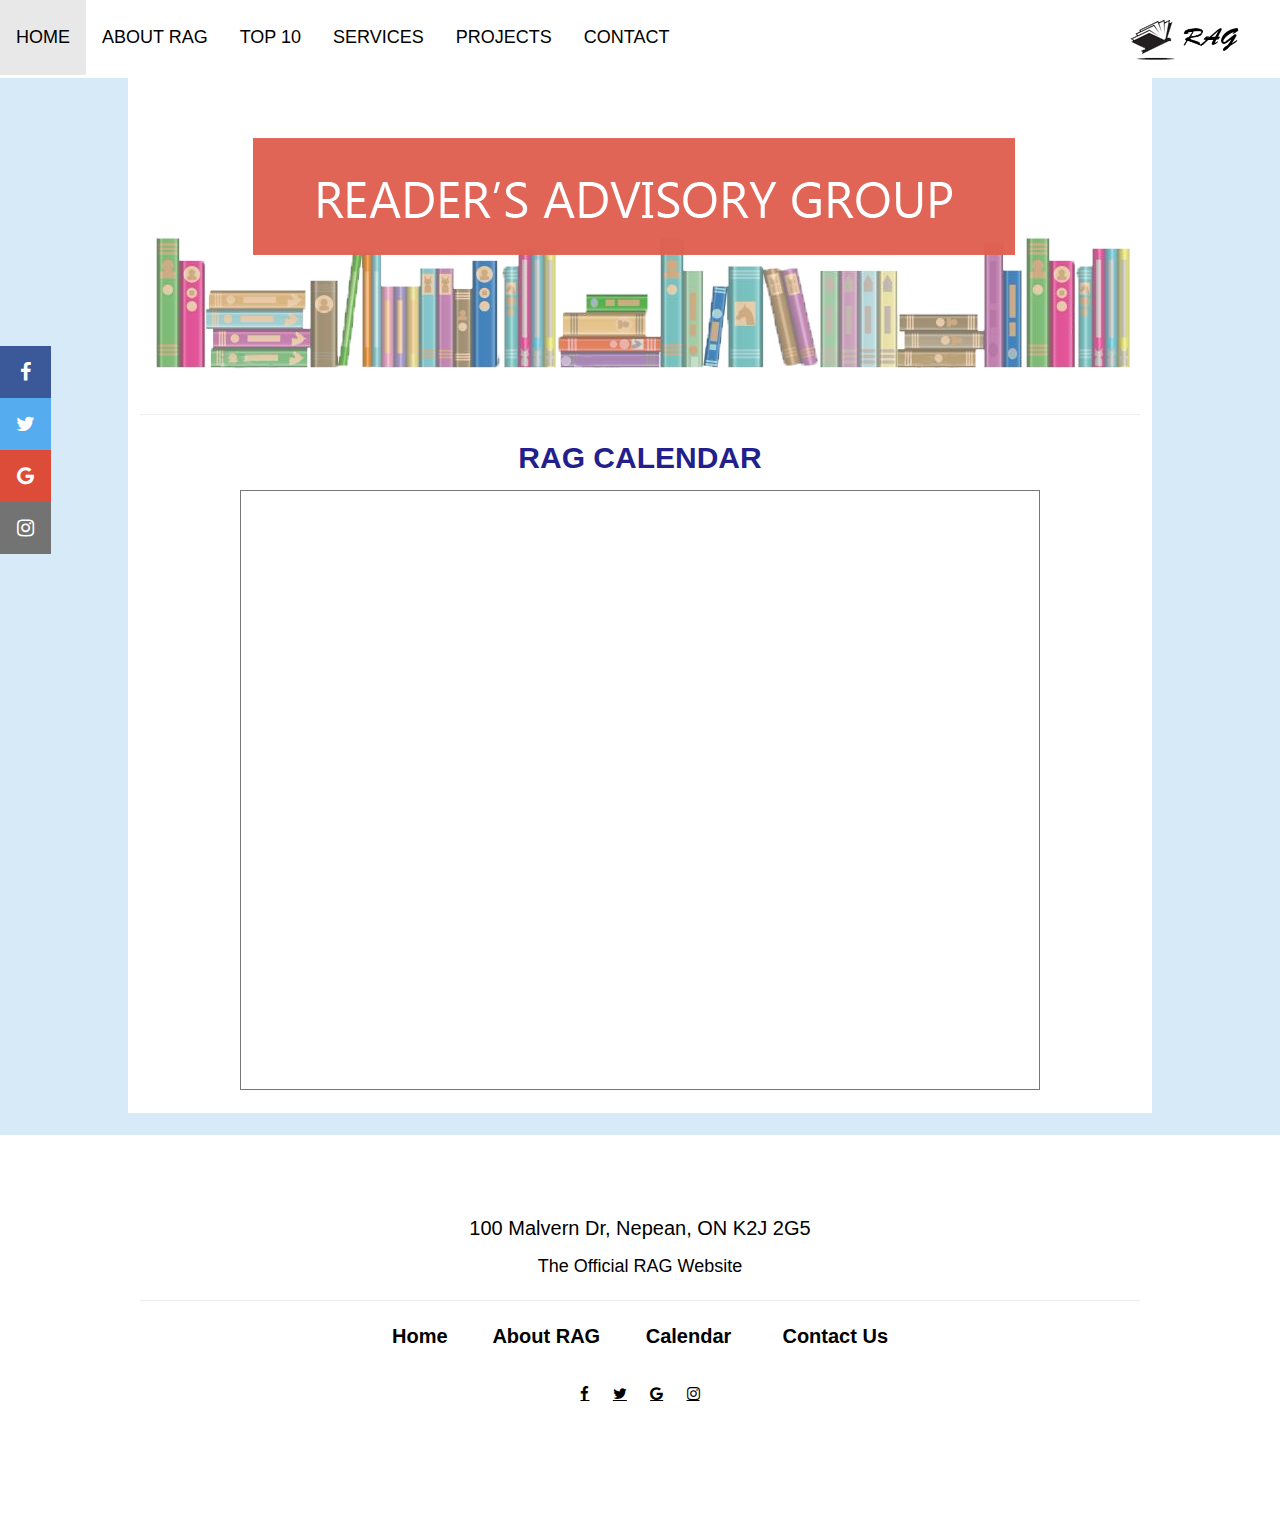
<file: calendar_tab.html>
<html>
<meta name="viewport" content="width=device-width, initial-scale=1">
<link rel="stylesheet" href="https://cdnjs.cloudflare.com/ajax/libs/font-awesome/4.7.0/css/font-awesome.min.css">

<head>
  <title> Reader's Advisory Group </title>
  <link rel="stylesheet" type="text/css" href="css/calendar_tab_styles.css">
  <link rel="stylesheet" href="https://www.w3schools.com/w3css/4/w3.css">
</head>

<body>
  <ul id="navbar">
    <li><a href="index.html">
        <h5>HOME</h5>
      </a>
    </li>
    <li><a href="about_rag.html">
        <h5>ABOUT RAG</h5>
      </a>
    </li>
    <li><a href="top_10.html">
        <h5>TOP 10</h5>
      </a>
    </li>
    <li class="dropdown">
      <a href="javascript:void(0)" class="dropbtn">
        <h5>SERVICES</h5>
      </a>
      <div class="dropdown-content">
        <a href="events.html">Events</a>
        <a href="contest.html">Contest</a>
        <a href="calendar_tab.html">Calendar</a>
      </div>
    </li>
    <li class="dropdown">
      <a href="javascript:void(0)" class="dropbtn">
        <h5>PROJECTS</h5>
      </a>
      <div class="dropdown-content">
        <a href="book_reviews_tab.html">Book Reviews</a>
        <a href="film_trailers.html">Book Trailers</a>
        <a href="Bookmarks.html">Bookmarks</a>
      </div>
    </li>
    <li><a href="contact.html">
        <h5>CONTACT</h5>
      </a>
    </li>
    <li style="float:right">
      <a class="active" href="index.html"><img src="images/RAGlogo.png"></a>
    </li>
  </ul>
  <div class="icon-bar">
    <a href="https://www.facebook.com/BiblioOttawaLibrary" class="facebook"><i class="fa fa-facebook"></i></a>
    <a href="https://twitter.com/opl_bpo" class="twitter"><i class="fa fa-twitter"></i></a>
    <a href="https://biblioottawalibrary.ca/en/" class="google"><i class="fa fa-google"></i></a>
    <a href="https://www.instagram.com/opl_bpo/" class="instagram"><i class="fa fa-instagram"></i></a>
  </div>
  <div class="contentbox">
    <center> <img src="images/Banner_book_illustration.png">
      <hr>
    </center>
    <center>
      <h2> <b>RAG CALENDAR</b> </h2>
      <iframe
        src="https://calendar.google.com/calendar/embed?height=600&amp;wkst=1&amp;bgcolor=%23ffffff&amp;ctz=America%2FToronto&amp;src=b2Nkc2IuY2FfYmNkYWY5MmFnbWxoajZxaGVibzZodHRwaTBAZ3JvdXAuY2FsZW5kYXIuZ29vZ2xlLmNvbQ&amp;color=%239D7000"
        style="border:solid 1px #777" width="800" height="600" frameborder="0" scrolling="no"></iframe>
    </center>
	<br>
  </div>
  <br>
  <div class="bottombanner">
    <br>
    <br>
    <br>
    <h4>
      <center> 100 Malvern Dr, Nepean, ON K2J 2G5 </center>
    </h4>
    <h5>
      <center> The Official RAG Website
        <hr>
      </center>
    </h5>
    <h4>
      <center><b>
          <a href="index.html" style="text-decoration:none;">Home</a>&emsp;&emsp;
          <a href="about_rag.html" style="text-decoration:none;">About RAG</a>&emsp;&emsp;
          <a href="calendar_tab.html" style="text-decoration:none;">Calendar </a>&emsp;&emsp;
          <a href="contact.html" style="text-decoration:none;">Contact Us </a>
        </b>
      </center>
    </h4>
    <br>
    <center>
      <a href="https://www.facebook.com/BiblioOttawaLibrary" class="fa fa-facebook"></a> &emsp;
      <a href="https://twitter.com/opl_bpo" class="fa fa-twitter"></a> &emsp;
      <a href="https://biblioottawalibrary.ca/en/" class="fa fa-google"></a> &emsp;
      <a href="https://www.instagram.com/opl_bpo/" class="fa fa-instagram"></a>
    </center>
  </div>
  <script type="text/javascript" src="scripts/calendar_tab_scripts.js"></script>

</body>

</html>
</file>
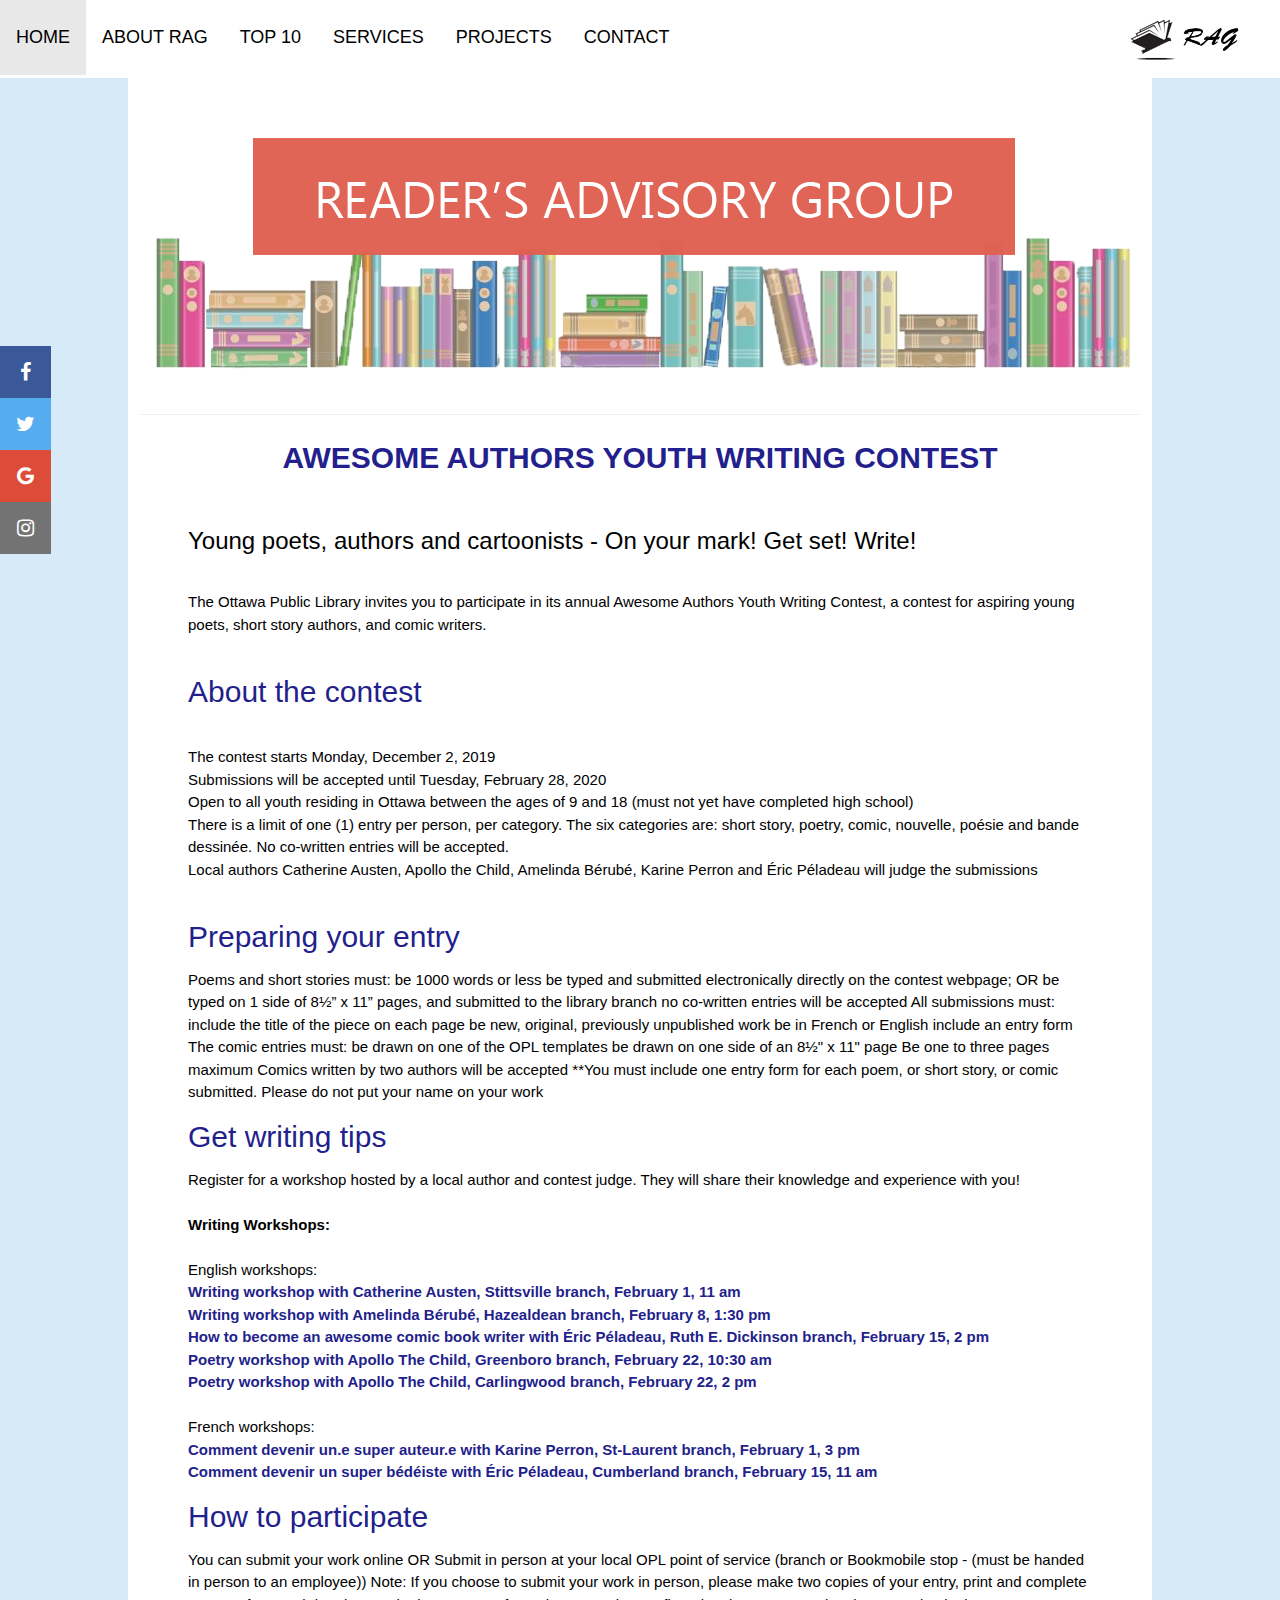
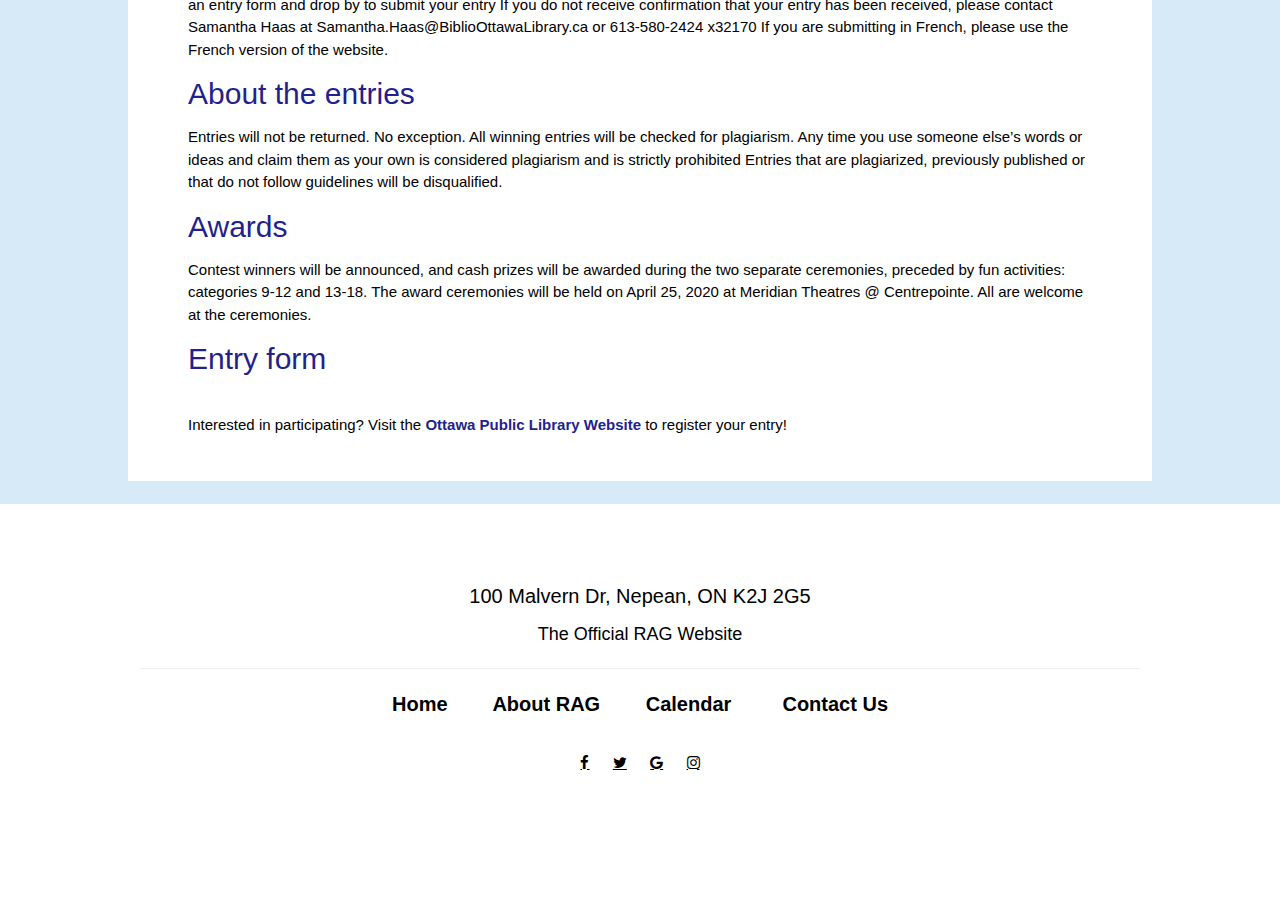
<file: contest.html>
<html>
<meta name="viewport" content="width=device-width, initial-scale=1">
<link rel="stylesheet" href="https://cdnjs.cloudflare.com/ajax/libs/font-awesome/4.7.0/css/font-awesome.min.css">

<head>
  <title> Reader's Advisory Group </title>
  <link rel="stylesheet" type="text/css" href="css/contest_styles.css">
  <link rel="stylesheet" href="https://www.w3schools.com/w3css/4/w3.css">
</head>

<body>
  <ul id="navbar">
    <li><a href="index.html">
        <h5>HOME</h5>
      </a>
    </li>
    <li><a href="about_rag.html">
        <h5>ABOUT RAG</h5>
      </a>
    </li>
    <li><a href="top_10.html">
        <h5>TOP 10</h5>
      </a>
    </li>
    <li class="dropdown">
      <a href="javascript:void(0)" class="dropbtn">
        <h5>SERVICES</h5>
      </a>
      <div class="dropdown-content">
        <a href="events.html">Events</a>
        <a href="contest.html">Contest</a>
        <a href="calendar_tab.html">Calendar</a>
      </div>
    </li>
    <li class="dropdown">
      <a href="javascript:void(0)" class="dropbtn">
        <h5>PROJECTS</h5>
      </a>
      <div class="dropdown-content">
        <a href="book_reviews_tab.html">Book Reviews</a>
        <a href="film_trailers.html">Book Trailers</a>
        <a href="Bookmarks.html">Bookmarks</a>
      </div>
    </li>
    <li><a href="contact.html">
        <h5>CONTACT</h5>
      </a>
    </li>
    <li style="float:right">
      <a class="active" href="index.html"><img src="images/RAGlogo.png"></a>
    </li>
  </ul>
  <div class="icon-bar">
    <a href="https://www.facebook.com/BiblioOttawaLibrary" class="facebook"><i class="fa fa-facebook"></i></a>
    <a href="https://twitter.com/opl_bpo" class="twitter"><i class="fa fa-twitter"></i></a>
    <a href="https://biblioottawalibrary.ca/en/" class="google"><i class="fa fa-google"></i></a>
    <a href="https://www.instagram.com/opl_bpo/" class="instagram"><i class="fa fa-instagram"></i></a>
  </div>

  <div class="box">
    <center> <img src="images/Banner_book_illustration.png">
      <hr>
    </center>
    <div class="content">
      <h2>
        <center><b>AWESOME AUTHORS YOUTH WRITING CONTEST </b> </center>
      </h2>
      <br>
      <h3> Young poets, authors and cartoonists - On your mark! Get set! Write! </h3>
      <br> The Ottawa Public Library invites you to participate in its annual Awesome Authors Youth Writing Contest, a
      contest for aspiring young poets, short story authors, and comic writers.
      <br>
      <br>
      <b>
        <h2>
          About the contest
        </h2>
      </b>
      <br> The contest starts Monday, December 2, 2019
      <br> Submissions will be accepted until Tuesday, February 28, 2020
      <br> Open to all youth residing in Ottawa between the ages of 9 and 18 (must not yet have completed high school)
      <br> There is a limit of one (1) entry per person, per category. The six categories are: short story, poetry,
      comic, nouvelle, poésie and bande dessinée. No co-written entries will be accepted.
      <br> Local authors Catherine Austen, Apollo the Child, Amelinda Bérubé, Karine Perron and Éric Péladeau will judge
      the submissions
      <br>

      <br>
      <h2>Preparing your entry</h2> Poems and short stories must: be 1000 words or less be typed and submitted
      electronically directly on the contest webpage; OR be typed on 1 side of 8½” x 11” pages, and submitted to the
      library branch no co-written entries will be accepted All submissions must: include the title of the piece on each
      page be new, original, previously unpublished work be in French or English include an entry form The comic entries
      must: be drawn on one of the OPL templates ​be drawn on one side of an 8½" x 11" page Be one to three pages
      maximum Comics written by two authors will be accepted **You must include one entry form for each poem, or short
      story, or comic submitted. Please do not put your name on your work

      <h2> Get writing tips </h2> Register for a workshop hosted by a local author and contest judge. They will share
      their knowledge and experience with you!
      <br>
      <br>
      <b>Writing Workshops:</b>
      <br>
      <br> English workshops:
      <b>
        <br> <a href="https://biblioottawalibrary.ca/en/event/short-story-workshop-catherine-austen-ages-9-12"
          style="text-decoration:none; color:#231f8c;">Writing workshop with Catherine Austen, Stittsville branch,
          February 1, 11 am </a>
        <br> <a
          href="https://biblioottawalibrary.ca/en/event/awesome-authors-short-story-workshop-amelinda-b%C3%A9rub%C3%A9"
          style="text-decoration:none; color:#231f8c;">Writing workshop with Amelinda Bérubé, Hazealdean branch,
          February 8, 1:30 pm </a>
        <br> <a
          href="https://biblioottawalibrary.ca/en/event/how-become-awesome-comic-book-writer-%C3%A9ric-p%C3%A9ladeau-0"
          style="text-decoration:none; color:#231f8c;">How to become an awesome comic book writer with Éric Péladeau,
          Ruth E. Dickinson branch, February 15, 2 pm </a>
        <br> <a href="https://biblioottawalibrary.ca/en/event/poetry-workshop-apollo-child-3"
          style="text-decoration:none; color:#231f8c;">Poetry workshop with Apollo The Child, Greenboro branch, February
          22, 10:30 am </a>
        <br> <a href="https://biblioottawalibrary.ca/en/event/poetry-workshop-apollo-child"
          style="text-decoration:none; color:#231f8c;">Poetry workshop with Apollo The Child, Carlingwood branch,
          February 22, 2 pm </a>
      </b>
      <br>
      <br> French workshops:
      <b>
        <br> <a href="https://biblioottawalibrary.ca/en/event/comment-devenir-une-super-auteure"
          style="text-decoration:none; color:#231f8c;">Comment devenir un.e super auteur.e with Karine Perron,
          St-Laurent branch, February 1, 3 pm</a>
        <br> <a
          href="https://biblioottawalibrary.ca/en/event/how-become-awesome-comic-book-writer-comment-devenir-un-super-b%C3%A9d%C3%A9iste-0"
          style="text-decoration:none; color:#231f8c;">Comment devenir un super bédéiste with Éric Péladeau, Cumberland
          branch, February 15, 11 am </a>
      </b>

      <h2> How to participate </h2> You can submit your work online OR Submit in person at your local OPL point of
      service (branch or Bookmobile stop - (must be handed in person to an employee)) Note: If you choose to submit your
      work in person, please make two copies of your entry, print and complete an entry form and drop by to submit your
      entry If you do not receive confirmation that your entry has been received, please contact Samantha Haas at
      Samantha.Haas@BiblioOttawaLibrary.ca or 613-580-2424 x32170 If you are submitting in French, please use the French
      version of the website.
      <h2>About the entries</h2> Entries will not be returned. No exception. All winning entries will be checked for
      plagiarism. Any time you use someone else’s words or ideas and claim them as your own is considered plagiarism and
      is strictly prohibited Entries that are plagiarized, previously published or that do not follow guidelines will be
      disqualified.
      <h2>Awards</h2> Contest winners will be announced, and cash prizes will be awarded during the two separate
      ceremonies, preceded by fun activities: categories 9-12 and 13-18. The award ceremonies will be held on April 25,
      2020 at Meridian Theatres @ Centrepointe. All are welcome at the ceremonies.

      <h2>Entry form</h2>
      <br> Interested in participating? Visit the
      <b> <a href="https://biblioottawalibrary.ca/en/about/awesome-authors"
          style="text-decoration:none; color:#231f8c;"> Ottawa Public Library Website </b></a>to register your entry!
      <br>
      <br>
      <br>
    </div>
  </div>
  <br>
  <div class="bottombanner">
    <br>
    <br>
    <br>
    <h4>
      <center> 100 Malvern Dr, Nepean, ON K2J 2G5 </center>
    </h4>
    <h5>
      <center> The Official RAG Website
        <hr>
      </center>
    </h5>
    <h4>
      <center><b>
          <a href="index.html" style="text-decoration:none;">Home</a>&emsp;&emsp;
          <a href="about_rag.html" style="text-decoration:none;">About RAG</a>&emsp;&emsp;
          <a href="calendar_tab.html" style="text-decoration:none;">Calendar </a>&emsp;&emsp;
          <a href="contact.html" style="text-decoration:none;">Contact Us </a>
        </b>
      </center>
    </h4>
    <br>
    <center>
      <a href="https://www.facebook.com/BiblioOttawaLibrary" class="fa fa-facebook"></a> &emsp;
      <a href="https://twitter.com/opl_bpo" class="fa fa-twitter"></a> &emsp;
      <a href="https://biblioottawalibrary.ca/en/" class="fa fa-google"></a> &emsp;
      <a href="https://www.instagram.com/opl_bpo/" class="fa fa-instagram"></a>
    </center>
  </div>
  <script type="text/javascript" src="scripts/contest_scripts.js"></script>

</body>

</html>
</file>
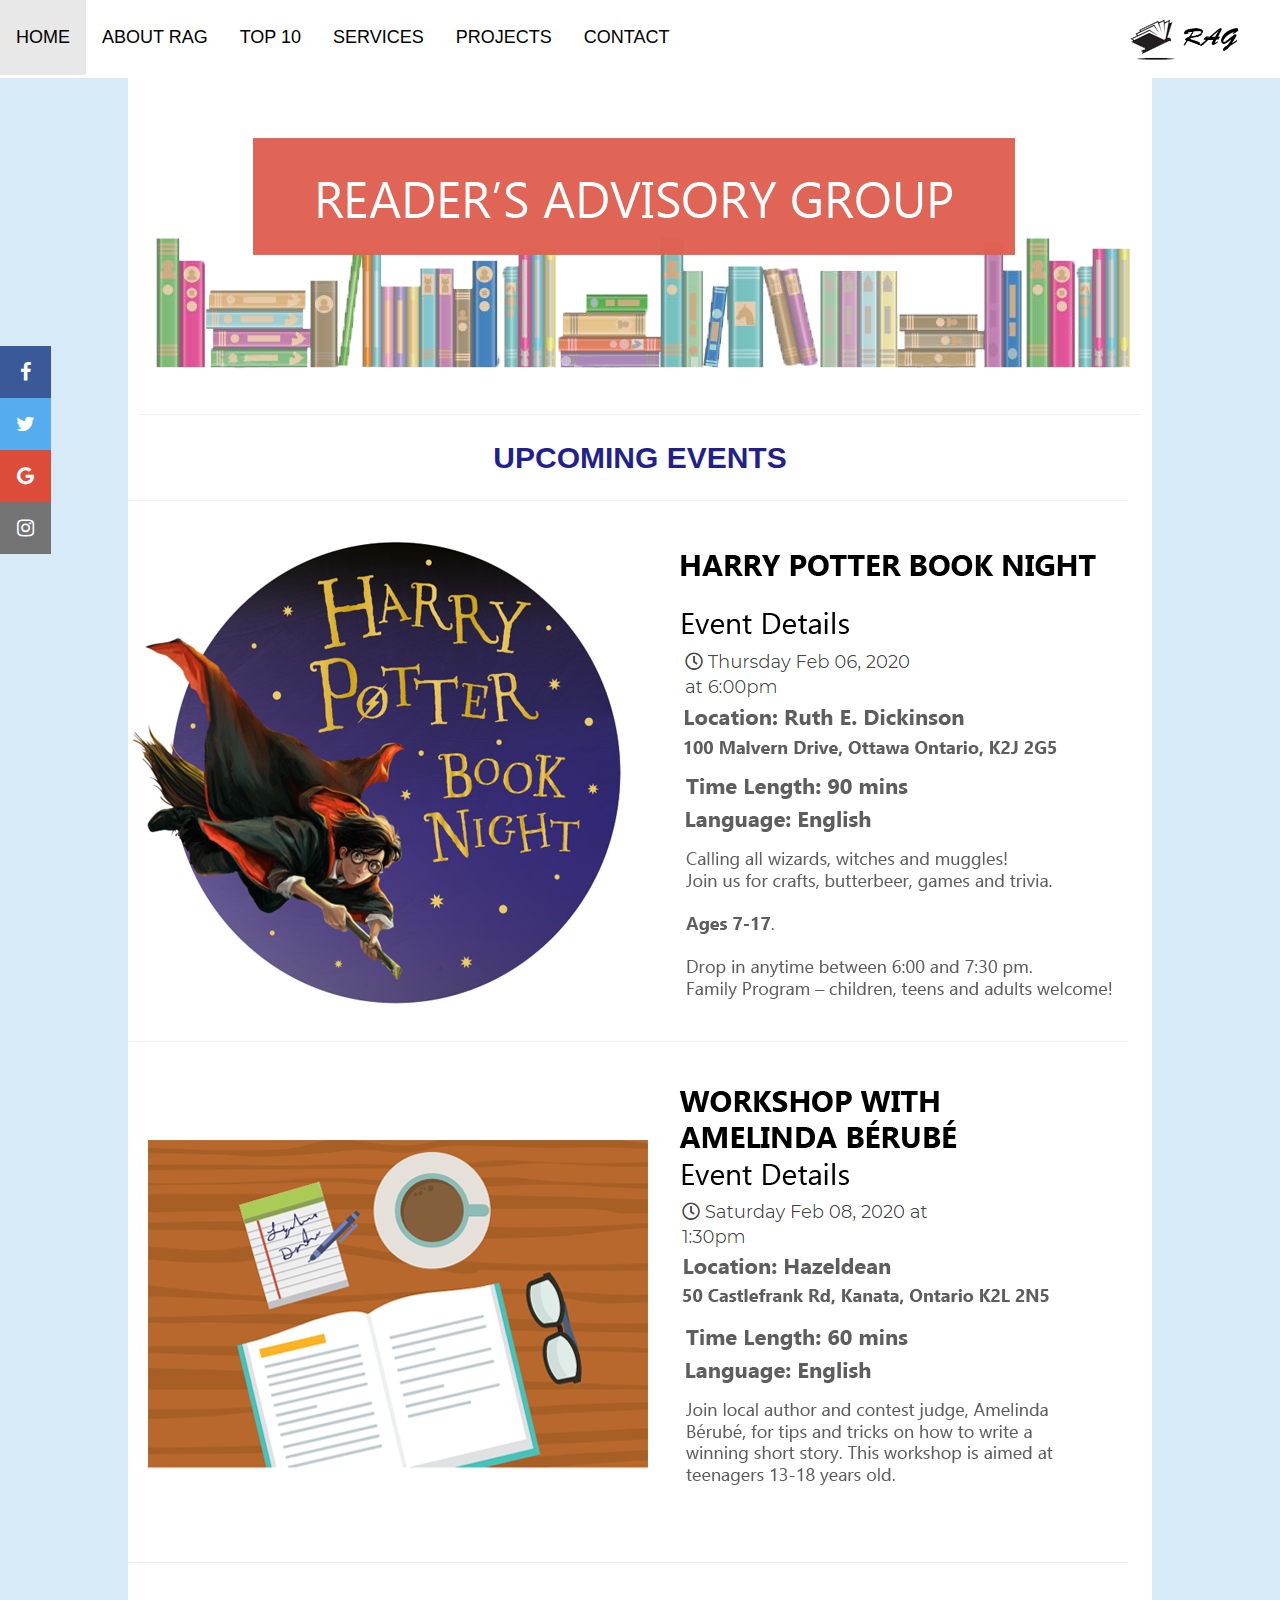
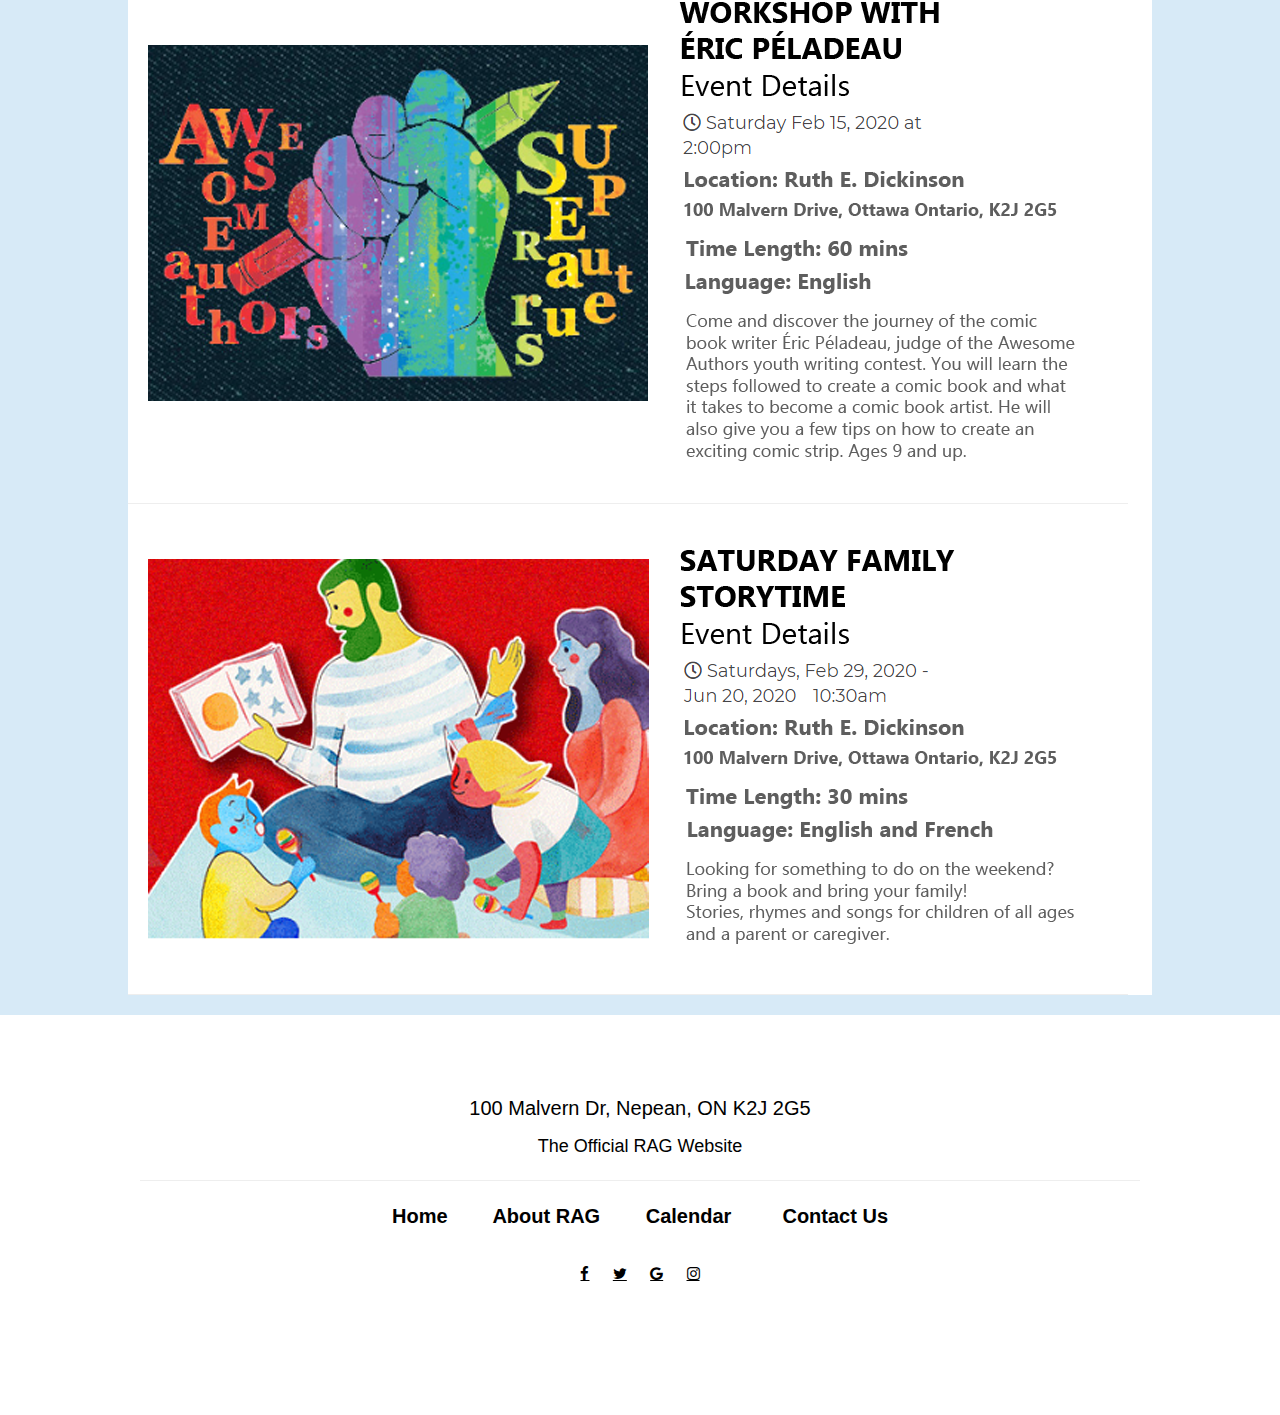
<file: events.html>
<html>
<meta name="viewport" content="width=device-width, initial-scale=1">
<link rel="stylesheet" href="https://cdnjs.cloudflare.com/ajax/libs/font-awesome/4.7.0/css/font-awesome.min.css">

<head>
  <title> Reader's Advisory Group </title>
  <link rel="stylesheet" type="text/css" href="css/events_styles.css">
  <link rel="stylesheet" href="https://www.w3schools.com/w3css/4/w3.css">
</head>

<body>
  <ul id="navbar">
    <li><a href="index.html">
        <h5>HOME</h5>
      </a>
    </li>
    <li><a href="about_rag.html">
        <h5>ABOUT RAG</h5>
      </a>
    </li>
    <li><a href="top_10.html">
        <h5>TOP 10</h5>
      </a>
    </li>
    <li class="dropdown">
      <a href="javascript:void(0)" class="dropbtn">
        <h5>SERVICES</h5>
      </a>
      <div class="dropdown-content">
        <a href="events.html">Events</a>
        <a href="contest.html">Contest</a>
        <a href="calendar_tab.html">Calendar</a>
      </div>
    </li>
    <li class="dropdown">
      <a href="javascript:void(0)" class="dropbtn">
        <h5>PROJECTS</h5>
      </a>
      <div class="dropdown-content">
        <a href="book_reviews_tab.html">Book Reviews</a>
        <a href="film_trailers.html">Book Trailers</a>
        <a href="Bookmarks.html">Bookmarks</a>
      </div>
    </li>
    <li><a href="contact.html">
        <h5>CONTACT</h5>
      </a>
    </li>
    <li style="float:right">
      <a class="active" href="index.html"><img src="images/RAGlogo.png"></a>
    </li>
  </ul>
  <div class="icon-bar">
    <a href="https://www.facebook.com/BiblioOttawaLibrary" class="facebook"><i class="fa fa-facebook"></i></a>
    <a href="https://twitter.com/opl_bpo" class="twitter"><i class="fa fa-twitter"></i></a>
    <a href="https://biblioottawalibrary.ca/en/" class="google"><i class="fa fa-google"></i></a>
    <a href="https://www.instagram.com/opl_bpo/" class="instagram"><i class="fa fa-instagram"></i></a>
  </div>
  <div class="box">
     <center> <img src="images/Banner_book_illustration.png">
        <hr>
     </center>
     <h2>
        <center> 
		   <b> UPCOMING EVENTS</b>
		</center>
     </h2>
     <hr>
     <img src="images/Event01.png">
     <hr>
     <img src="images/Event03.png">
     <hr>
     <img src="images/Event02.png">
     <hr>
     <img src="images/Event04.png">
     <hr>
  </div>
  <div class="bottombanner">
    <br>
    <br>
    <br>
    <h4>
      <center> 100 Malvern Dr, Nepean, ON K2J 2G5 </center>
    </h4>
    <h5>
      <center>
        The Official RAG Website
        <hr>
      </center>
    </h5>
    <h4>
      <center><b>
          <a href="index.html" style="text-decoration:none;">Home</a>&emsp;&emsp;
          <a href="about_rag.html" style="text-decoration:none;">About RAG</a>&emsp;&emsp;
          <a href="calendar_tab.html" style="text-decoration:none;">Calendar </a>&emsp;&emsp;
          <a href="contact.html" style="text-decoration:none;">Contact Us </a>

        </b>
      </center>
    </h4>
    <br>
    <center>
      <a href="https://www.facebook.com/BiblioOttawaLibrary" class="fa fa-facebook"></a> &emsp;
      <a href="https://twitter.com/opl_bpo" class="fa fa-twitter"></a> &emsp;
      <a href="https://biblioottawalibrary.ca/en/" class="fa fa-google"></a> &emsp;
      <a href="https://www.instagram.com/opl_bpo/" class="fa fa-instagram"></a>
    </center>
  </div>
  <script type="text/javascript" src="scripts/events_scripts.js"></script>

</body>

</html>
</file>
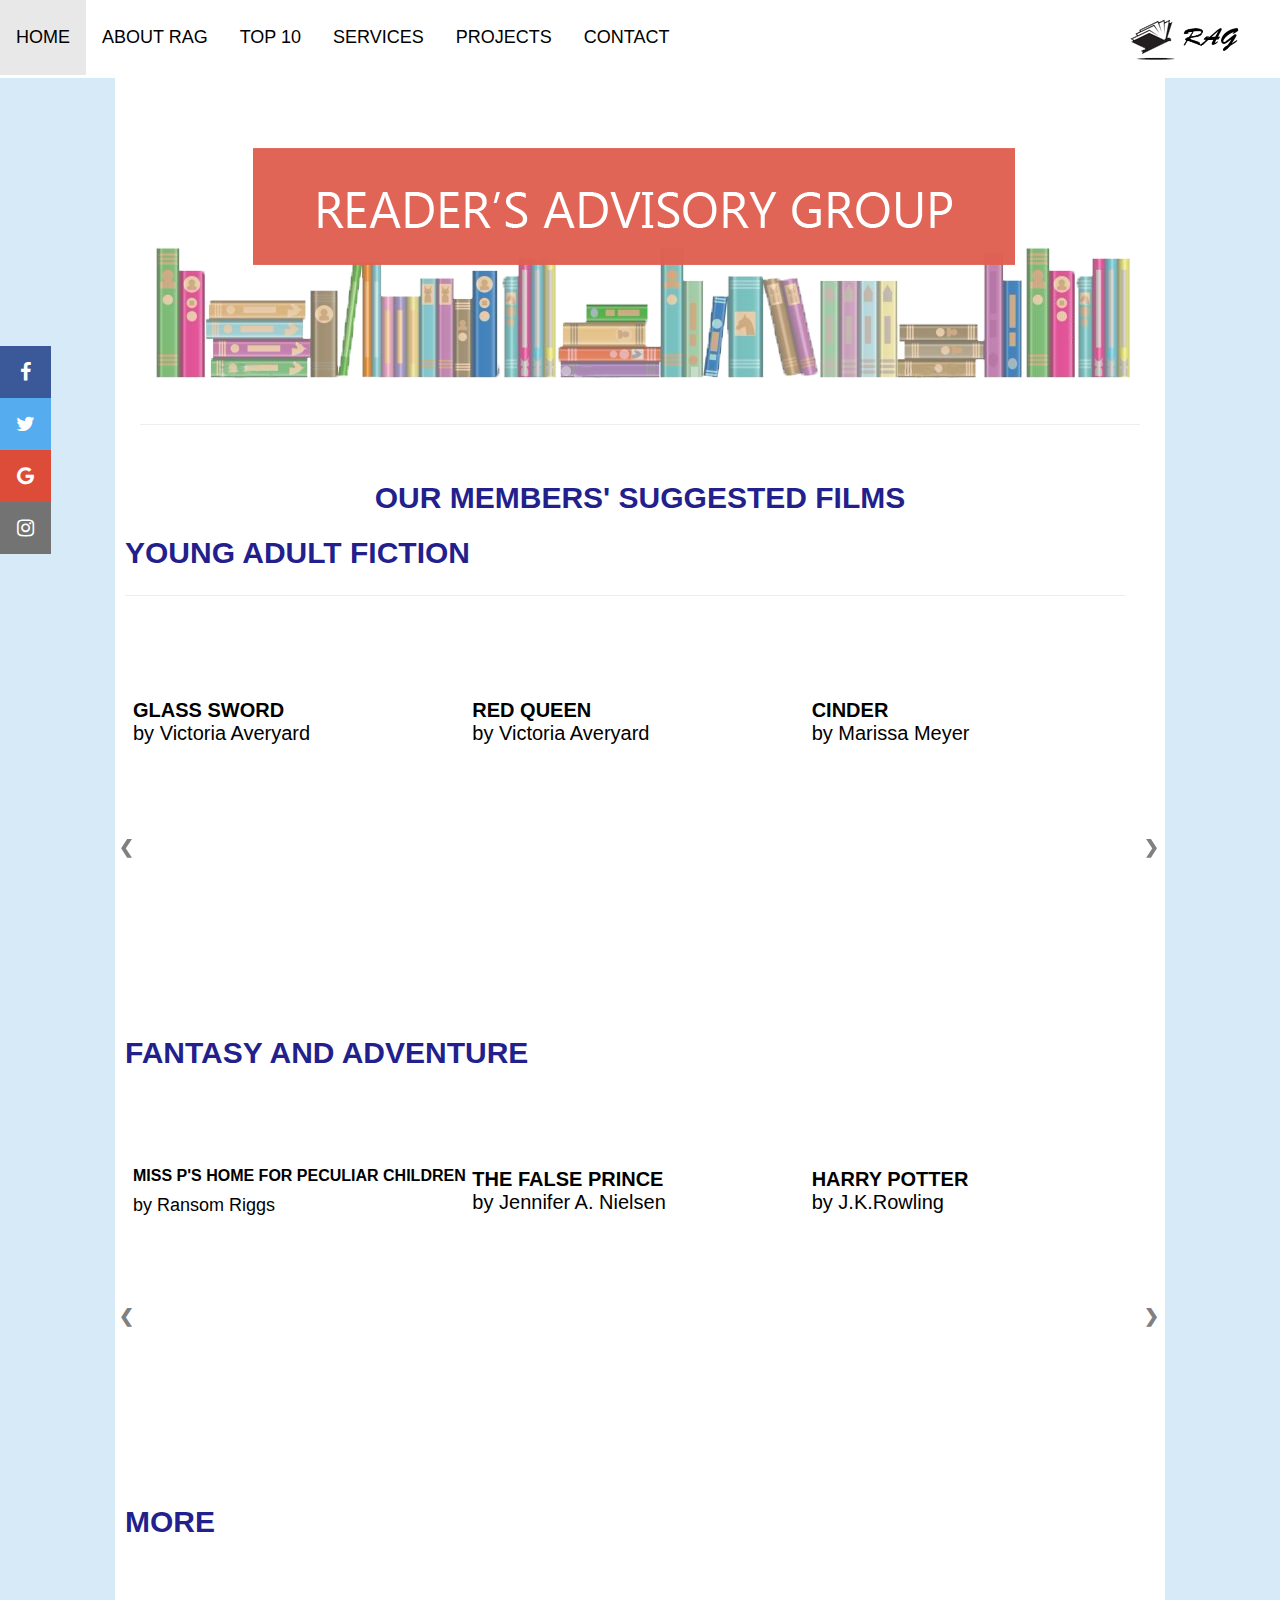
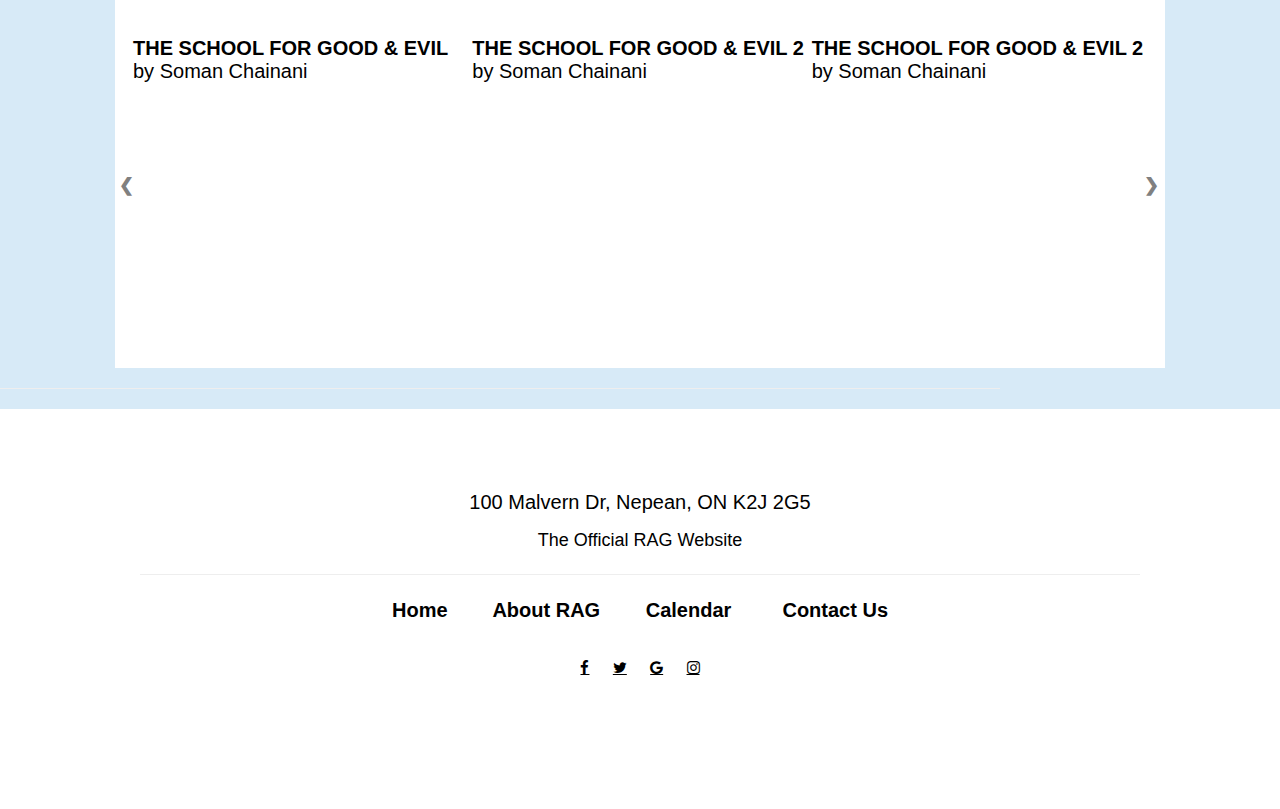
<file: film_trailers.html>
<html>
<meta name="viewport" content="width=device-width, initial-scale=1">
<link rel="stylesheet" href="https://cdnjs.cloudflare.com/ajax/libs/font-awesome/4.7.0/css/font-awesome.min.css">

<head>
    <title> Reader's Advisory Group </title>
    <meta name="viewport" content="width=device-width, initial-scale=1">
    <link rel="stylesheet" type="text/css" href="css/film_trailers_styles.css">
    <link rel="stylesheet" href="https://www.w3schools.com/w3css/4/w3.css">
</head>

<body>
    <ul id="navbar">
        <li><a href="index.html">
                <h5>HOME</h5>
            </a>
        </li>
        <li><a href="about_rag.html">
                <h5>ABOUT RAG</h5>
            </a>
        </li>
        <li><a href="top_10.html">
                <h5>TOP 10</h5>
            </a>
        </li>
        <li class="dropdown">
            <a href="javascript:void(0)" class="dropbtn">
                <h5>SERVICES</h5>
            </a>
            <div class="dropdown-content">
                <a href="events.html">Events</a>
                <a href="contest.html">Contest</a>
                <a href="calendar_tab.html">Calendar</a>
            </div>
        </li>
        <li class="dropdown">
            <a href="javascript:void(0)" class="dropbtn">
                <h5>PROJECTS</h5>
            </a>
            <div class="dropdown-content">
                <a href="book_reviews_tab.html">Book Reviews</a>
                <a href="film_trailers.html">Book Trailers</a>
                <a href="Bookmarks.html">Bookmarks</a>
            </div>
        </li>
        <li><a href="contact.html">
                <h5>CONTACT</h5>
            </a>
        </li>
        <li style="float:right">
            <a class="active" href="index.html"><img src="images/RAGlogo.png"></a>
        </li>
    </ul>
    <div class="icon-bar">
        <a href="https://www.facebook.com/BiblioOttawaLibrary" class="facebook"><i class="fa fa-facebook"></i></a>
        <a href="https://twitter.com/opl_bpo" class="twitter"><i class="fa fa-twitter"></i></a>
        <a href="https://biblioottawalibrary.ca/en/" class="google"><i class="fa fa-google"></i></a>
        <a href="https://www.instagram.com/opl_bpo/" class="instagram"><i class="fa fa-instagram"></i></a>
    </div>
    <center>
        <div class="contentbox">
            <img src="images/Banner_book_illustration.png">
            <br>
            <hr>
        </div>
    </center>
    <div class="contentbox">
        <h2>
            <b>
                <center> OUR MEMBERS' SUGGESTED FILMS

                </center>
            </b></h2>
        <h2><b>
                YOUNG ADULT FICTION
            </b>
        </h2>
        <hr>
        <div class="slideshow-container">
            <table class="mySlides1">
                <tr class="ok">
                    <td class="youtubebanner">
                        <h4> <b> THE 5TH WAVE </b><br> by Rick Yancey </h4>
                        <iframe width="330" height="192" src="https://www.youtube.com/embed/lKkEAIs4pJc" frameborder="0"
                            allow="accelerometer; autoplay; encrypted-media; gyroscope; picture-in-picture"
                            allowfullscreen></iframe>
                    </td>
                    <td class="youtubebanner">
                        <h4> <b> THE SELECTION </b><br> by Kiera Cass </h4>
                        <iframe width="330" height="192" src="https://www.youtube.com/embed/fzYBBPjWIIU" frameborder="0"
                            allow="accelerometer; autoplay; encrypted-media; gyroscope; picture-in-picture"
                            allowfullscreen></iframe>
                    </td>
                    <td class="youtubebanner">
                        <h4> <b> VICIOUS </b><br> by V.E.Schwab </h4>
                        <iframe width="330" height="192" src="https://www.youtube.com/embed/Y6lwsYmu6oM" frameborder="0"
                            allow="accelerometer; autoplay; encrypted-media; gyroscope; picture-in-picture"
                            allowfullscreen></iframe>
                    </td>
                </tr>
            </table>
            <table class="mySlides1">
                <tr class="ok">
                    <td class="youtubebanner">
                        <h4> <b> DIVERGENT </b><br> by Veronica Roth </h4>
                        <iframe width="330" height="192" src="https://www.youtube.com/embed/tu5Erw-posg" frameborder="0"
                            allow="accelerometer; autoplay; encrypted-media; gyroscope; picture-in-picture"
                            allowfullscreen></iframe>
                    </td>
                    <td class="youtubebanner">
                        <h4> <b> INSURGENT </b><br> by Veronica Roth </h4>
                        <iframe width="330" height="192" src="https://www.youtube.com/embed/NqfvAyuxPeU" frameborder="0"
                            allow="accelerometer; autoplay; encrypted-media; gyroscope; picture-in-picture"
                            allowfullscreen></iframe>
                    </td>
                    <td class="youtubebanner">
                        <h4> <b> EVERLESS </b><br> by Sara Holland </h4>
                        <iframe width="330" height="192" src="https://www.youtube.com/embed/nw59Nt5Hqhc" frameborder="0"
                            allow="accelerometer; autoplay; encrypted-media; gyroscope; picture-in-picture"
                            allowfullscreen></iframe>
                    </td>
                </tr>
            </table>
            <table class="mySlides1">
                <tr class="ok">
                    <td class="youtubebanner">
                        <h4> <b> GLASS SWORD </b><br> by Victoria Averyard </h4>
                        <iframe width="330" height="192" src="https://www.youtube.com/embed/dCeR_SgQs5s" frameborder="0"
                            allow="accelerometer; autoplay; encrypted-media; gyroscope; picture-in-picture"
                            allowfullscreen></iframe>
                    </td>
                    <td class="youtubebanner">
                        <h4> <b> RED QUEEN </b><br> by Victoria Averyard </h4>
                        <iframe width="330" height="192" src="https://www.youtube.com/embed/8UbsNfwkZwk" frameborder="0"
                            allow="accelerometer; autoplay; encrypted-media; gyroscope; picture-in-picture"
                            allowfullscreen></iframe>
                    </td>
                    <td class="youtubebanner">
                        <h4> <b> CINDER </b><br> by Marissa Meyer </h4>
                        <iframe width="330" height="192" src="https://www.youtube.com/embed/pXrMAFGWyuE" frameborder="0"
                            allow="accelerometer; autoplay; encrypted-media; gyroscope; picture-in-picture"
                            allowfullscreen></iframe>
                    </td>
                </tr>
            </table>
            <a class="prev" onclick="plusSlides(-1, 0)">&#10094;</a>
            <a class="next" onclick="plusSlides(1, 0)">&#10095;</a>
        </div>
        <h2><b>
                FANTASY AND ADVENTURE
            </b>
        </h2>
        <div class="slideshow-container">
            <table class="mySlides2">
                <tr class="ok">
                    <td class="youtubebanner">
                        <h4> <b> SIX OF CROWS </b><br> by Leigh Bardugo </h4>
                        <iframe width="330" height="192" src="https://www.youtube.com/embed/3r9iFzcOqf0" frameborder="0"
                            allow="accelerometer; autoplay; encrypted-media; gyroscope; picture-in-picture"
                            allowfullscreen></iframe>
                    </td>
                    <td class="youtubebanner">
                        <h4> <b> SCYTHE </b><br> by Neal Shusterman </h4>
                        <iframe width="330" height="192" src="https://www.youtube.com/embed/HPZPY8UWhSk" frameborder="0"
                            allow="accelerometer; autoplay; encrypted-media; gyroscope; picture-in-picture"
                            allowfullscreen></iframe>
                    </td>
                    <td class="youtubebanner">
                        <h4> <b> CLOCKWORK ANGEL </b><br> by Cassandra Clare </h4>
                        <iframe width="330" height="192" src="https://www.youtube.com/embed/tntndQF4eV0" frameborder="0"
                            allow="accelerometer; autoplay; encrypted-media; gyroscope; picture-in-picture"
                            allowfullscreen></iframe>
                    </td>
                </tr>
            </table>
            <table class="mySlides2">
                <tr class="ok">
                    <td class="youtubebanner">
                        <h4> <b> CHAOS WALKING SERIES </b><br> by Patrick Ness </h4>
                        <iframe width="330" height="192" src="https://www.youtube.com/embed/MJtXm4jfJ0I" frameborder="0"
                            allow="accelerometer; autoplay; encrypted-media; gyroscope; picture-in-picture"
                            allowfullscreen></iframe>
                    </td>
                    <td class="youtubebanner">
                        <h4> <b> AND I DARKEN </b><br> by Kiersten White </h4>
                        <iframe width="330" height="192" src="https://www.youtube.com/embed/O71SshFxUXA" frameborder="0"
                            allow="accelerometer; autoplay; encrypted-media; gyroscope; picture-in-picture"
                            allowfullscreen></iframe>
                    </td>
                    <td class="youtubebanner">
                        <h4> <b> PERCY JACKSON SERIES </b><br> by Rick Riordan </h4>
                        <iframe width="330" height="192" src="https://www.youtube.com/embed/ESrEvP2C48I" frameborder="0"
                            allow="accelerometer; autoplay; encrypted-media; gyroscope; picture-in-picture"
                            allowfullscreen></iframe>
                    </td>
                </tr>
            </table>
            <table class="mySlides2">
                <tr class="ok">
                    <td class="youtubebanner">
                        <h6> <b> MISS P'S HOME FOR PECULIAR CHILDREN </b><br> </h6>
                        <h5>by Ransom Riggs </h5>
                        <iframe width="330" height="192" src="https://www.youtube.com/embed/XWrNyVhSJUU" frameborder="0"
                            allow="accelerometer; autoplay; encrypted-media; gyroscope; picture-in-picture"
                            allowfullscreen></iframe>
                    </td>
                    <td class="youtubebanner">
                        <h4> <b> THE FALSE PRINCE </b><br> by Jennifer A. Nielsen </h4>
                        <iframe width="330" height="192" src="https://www.youtube.com/embed/6_Dd1_XJHSE" frameborder="0"
                            allow="accelerometer; autoplay; encrypted-media; gyroscope; picture-in-picture"
                            allowfullscreen></iframe>
                    </td>
                    <td class="youtubebanner">
                        <h4> <b> HARRY POTTER </b><br> by J.K.Rowling </h4>
                        <iframe width="330" height="192" src="https://www.youtube.com/embed/s8zBR1l4Tgc" frameborder="0"
                            allow="accelerometer; autoplay; encrypted-media; gyroscope; picture-in-picture"
                            allowfullscreen></iframe>
                    </td>
                </tr>
            </table>
            <a class="prev" onclick="plusSlides(-1, 1)">&#10094;</a>
            <a class="next" onclick="plusSlides(1, 1)">&#10095;</a>
        </div>
        <h2><b>MORE </b></h2>
        <div class="slideshow-container">
            <table class="mySlides3">
                <tr class="ok">
                    <td class="youtubebanner">
                        <h4> <b> WONDER </b><br> by R.J.Palacio </h4>
                        <iframe width="330" height="192" src="https://www.youtube.com/embed/fgB7_KpBDss" frameborder="0"
                            allow="accelerometer; autoplay; encrypted-media; gyroscope; picture-in-picture"
                            allowfullscreen></iframe>
                    </td>
                    <td class="youtubebanner">
                        <h4> <b> MORE THAN THIS </b><br> by Patrick Ness </h4>
                        <iframe width="330" height="192" src="https://www.youtube.com/embed/2UHFDa3yHks" frameborder="0"
                            allow="accelerometer; autoplay; encrypted-media; gyroscope; picture-in-picture"
                            allowfullscreen></iframe>
                    </td>
                    <td class="youtubebanner">
                        <h4> <b> DRY </b><br> by Jarrod Shusterman </h4>
                        <iframe width="330" height="192" src="https://www.youtube.com/embed/ogTSCB5V0ME" frameborder="0"
                            allow="accelerometer; autoplay; encrypted-media; gyroscope; picture-in-picture"
                            allowfullscreen></iframe>
                    </td>
                </tr>
            </table>
            <table class="mySlides3">
                <tr class="ok">
                    <td class="youtubebanner">
                        <h4> <b> DRAMA </b><br> by Raina Telgemeier </h4>
                        <iframe width="330" height="192" src="https://www.youtube.com/embed/ysWrqAMktc0" frameborder="0"
                            allow="accelerometer; autoplay; encrypted-media; gyroscope; picture-in-picture"
                            allowfullscreen></iframe>
                    </td>
                    <td class="youtubebanner">
                        <h4> <b> THE SEVEN WONDERS </b><br> by Peter Lerangis </h4>
                        <iframe width="330" height="192" src="https://www.youtube.com/embed/aZ6JI-ybiXs" frameborder="0"
                            allow="accelerometer; autoplay; encrypted-media; gyroscope; picture-in-picture"
                            allowfullscreen></iframe>
                    </td>
                    <td class="youtubebanner">
                        <h4> <b> A MONSTER CALLS </b><br> by Patrick Ness </h4>
                        <iframe width="330" height="192" src="https://www.youtube.com/embed/Q8-psqOON-Y" frameborder="0"
                            allow="accelerometer; autoplay; encrypted-media; gyroscope; picture-in-picture"
                            allowfullscreen></iframe>
                    </td>
                </tr>
            </table>
            <table class="mySlides3">
                <tr class="ok">
                    <td class="youtubebanner">
                        <h4> <b> THE SCHOOL FOR GOOD & EVIL </b><br> by Soman Chainani </h4>
                        <iframe width="330" height="192" src="https://www.youtube.com/embed/eqnU3ZqvL1k" frameborder="0"
                            allow="accelerometer; autoplay; encrypted-media; gyroscope; picture-in-picture"
                            allowfullscreen></iframe>
                    </td>
                    <td class="youtubebanner">
                        <h4> <b> THE SCHOOL FOR GOOD & EVIL 2 </b><br> by Soman Chainani </h4>
                        <iframe width="330" height="192" src="https://www.youtube.com/embed/EDHTWDnwBbU" frameborder="0"
                            allow="accelerometer; autoplay; encrypted-media; gyroscope; picture-in-picture"
                            allowfullscreen></iframe>
                    </td>
                    <td class="youtubebanner">
                        <h4> <b> THE SCHOOL FOR GOOD & EVIL 2 </b><br> by Soman Chainani </h4>
                        <iframe width="330" height="192" src="https://www.youtube.com/embed/7kcf5HorcpQ" frameborder="0"
                            allow="accelerometer; autoplay; encrypted-media; gyroscope; picture-in-picture"
                            allowfullscreen></iframe>
                    </td>
                </tr>
            </table>
            <a class="prev" onclick="plusSlides(-1, 2)">&#10094;</a>
            <a class="next" onclick="plusSlides(1, 2)">&#10095;</a>
        </div>
    </div>
    <hr>
    <div class="bottombanner">
        <br>
        <br>
        <br>
        <h4>
            <center> 100 Malvern Dr, Nepean, ON K2J 2G5 </center>
        </h4>
        <h5>
            <center> The Official RAG Website
                <hr>
            </center>
        </h5>
        <h4>
            <center><b>
                    <a href="index.html" style="text-decoration:none;">Home</a>&emsp;&emsp;
                    <a href="about_rag.html" style="text-decoration:none;">About RAG</a>&emsp;&emsp;
                    <a href="calendar_tab.html" style="text-decoration:none;">Calendar </a>&emsp;&emsp;
                    <a href="contact.html" style="text-decoration:none;">Contact Us </a>
                </b>
            </center>
        </h4>
        <br>
        <center>
            <a href="https://www.facebook.com/BiblioOttawaLibrary" class="fa fa-facebook"></a> &emsp;
            <a href="https://twitter.com/opl_bpo" class="fa fa-twitter"></a> &emsp;
            <a href="https://biblioottawalibrary.ca/en/" class="fa fa-google"></a> &emsp;
            <a href="https://www.instagram.com/opl_bpo/" class="fa fa-instagram"></a>
        </center>
    </div>
    <script type="text/javascript" src="scripts/film_trailers_scripts.js"></script>

</body>

</html>
</file>
<file: css/index_styles.css>
h2 {
         color: #231f8c;
      }

      .section {
         width: 33%;
         float: left;
      }

      .youtubebanner {
         width: 341;
         height: 400;
         float: right;
      }

      * {
         box-sizing: border-box;
      }

      body {
         font-family: Verdana, sans-serif;
      }

      .mySlides {
         display: none;
      }

      img {
         vertical-align: middle;
      }

      /* Slideshow container */

      .slideshow-container {
         max-width: 1020px;
         position: relative;
         padding-top: 100;
         margin: auto;
      }

      /* The dots/bullets/indicators */

      .dot {
         height: 15px;
         width: 15px;
         margin: 0 2px;
         background-color: #bbb;
         border-radius: 50%;
         display: inline-block;
         transition: background-color 0.6s ease;
      }

      .active {
         background-color: #717171;
      }

      /* Fading animation */

      .fade {
         -webkit-animation-name: fade;
         -webkit-animation-duration: 1.5s;
         animation-name: fade;
         animation-duration: 1.5s;
      }

      @-webkit-keyframes fade {
         from {
            opacity: .4
         }

         to {
            opacity: 1
         }
      }

      @keyframes fade {
         from {
            opacity: .4
         }

         to {
            opacity: 1
         }
      }

      /* On smaller screens, decrease text size */

      @media only screen and (max-width: 300px) {
         .text {
            font-size: 11px
         }
      }

      hr {
         display: block;
         width: 1000px;
         border-style: solid;
         border-width: 60px;
      }

      .contentbox {
         width: 1050px;
         padding: 10px;
         margin: 0 auto;
         background-color: white;
      }

      .bookbox {
         background-color: #e8e4da;
         display: inline-block;
         padding: 2%;
         margin: 1.5%;
         float: left;
         width: 30%;
         position: relative;
      }

      .memberbox {
         background-color: #e8e4da;
         width: 1020px;
         margin: 10 auto;
         padding: 60px;
      }

      .bottombanner {
         background-color: white;
         height: 400px;
         width: 100%;
      }

      ul {
         list-style-type: none;
         margin: 0;
         padding: 0;
         overflow: hidden;
         background-color: white;
         z-index: 100;
      }

      li {
         float: left;
      }

      li a,
      .dropbtn {
         display: inline-block;
         color: black;
         text-align: center;
         padding: 14px 16px;
         text-decoration: none;
      }

      li a:hover,
      .dropdown:hover .dropbtn {
         background-color: #e8e8e8;
         color: black;
      }

      li.dropdown {
         display: inline-block;
      }

      .dropdown-content {
         display: none;
         position: fixed;
         background-color: #f9f9f9;
         min-width: 160px;
         box-shadow: 0px 8px 16px 0px rgba(0, 0, 0, 0.2);
         z-index: 100;
      }

      .dropdown-content a {
         color: black;
         padding: 12px 16px;
         text-decoration: none;
         display: block;
         text-align: left;
      }

      .dropdown-content a:hover {
         background-color: lightgrey
      }

      .dropdown:hover .dropdown-content {
         display: block;
      }

      .icon-bar {
         position: fixed;
         top: 50%;
         -webkit-transform: translateY(-50%);
         -ms-transform: translateY(-50%);
         transform: translateY(-50%);
      }

      .icon-bar a {
         display: block;
         text-align: center;
         padding: 16px;
         transition: all 0.3s ease;
         color: white;
         font-size: 20px;
      }

      .icon-bar a:hover {
         background-color: #000;
      }

      .facebook {
         background: #3B5998;
         color: white;
      }

      .twitter {
         background: #55ACEE;
         color: white;
      }

      .google {
         background: #dd4b39;
         color: white;
      }

      .instagram {
         background: #737373;
         color: white;
      }

      .sticky {
         position: fixed;
         top: 0;
         width: 100%;
      }

      .sticky+.content {
         padding-top: 60px;
      }

      body {
         background-color: #d7eaf7;
      }
</file>
<file: css/about_rag_styles.css>
h2 {
         color: #231f8c;
      }

      hr {
         display: block;
         width: 1000px;
         border-style: solid;
         border-width: 60px;
      }
	  .topbackground {
         width: 1050px;
         padding: 10px;
         margin: 0 auto;		  
	  }

      .contentbox {
         width: 1050px;
         padding: 10px;
         margin: 0 auto;
         background-color: white;
      }

      .bookbox {
         background-color: #e8e4da;
         display: inline-block;
         position: relative;
         padding: 2%;
         margin: 1.5%;
         float: left;
         width: 30%;
      }

      .memberbox {
         background-color: #e8e4da;
         width: 1020px;
         margin: 10 auto;
         padding: 60px;
      }

      .bottombanner {
         background-color: white;
         height: 400px;
         width: 100%;
      }

      ul {
         list-style-type: none;
         margin: 0;
         padding: 0;
         overflow: hidden;
         background-color: white;
         z-index: 100;
      }

      li {
         float: left;
      }

      li a,
      .dropbtn {
         display: inline-block;
         color: black;
         text-align: center;
         padding: 14px 16px;
         text-decoration: none;
      }

      li a:hover,
      .dropdown:hover .dropbtn {
         background-color: #e8e8e8;
         color: black;
      }

      li.dropdown {
         display: inline-block;
      }

      .dropdown-content {
         display: none;
         position: fixed;
         background-color: #f9f9f9;
         min-width: 160px;
         box-shadow: 0px 8px 16px 0px rgba(0, 0, 0, 0.2);
         z-index: 100;
      }

      .dropdown-content a {
         color: black;
         padding: 12px 16px;
         text-decoration: none;
         display: block;
         text-align: left;
      }

      .dropdown-content a:hover {
         background-color: lightgrey
      }

      .dropdown:hover .dropdown-content {
         display: block;
      }

      .icon-bar {
         position: fixed;
         top: 50%;
         -webkit-transform: translateY(-50%);
         -ms-transform: translateY(-50%);
         transform: translateY(-50%);
      }

      .icon-bar a {
         display: block;
         text-align: center;
         padding: 16px;
         transition: all 0.3s ease;
         color: white;
         font-size: 20px;
      }

      .icon-bar a:hover {
         background-color: #000;
      }

      .facebook {
         background: #3B5998;
         color: white;
      }

      .twitter {
         background: #55ACEE;
         color: white;
      }

      .google {
         background: #dd4b39;
         color: white;
      }

      .instagram {
         background: #737373;
         color: white;
      }

      .sticky {
         position: fixed;
         top: 0;
         width: 100%;
      }

      .sticky+.content {
         padding-top: 60px;
      }

      body {
         background-color: #d7eaf7;
      }
</file>
<file: css/book_reviews_tab_styles.css>
h2 {
	color: #231f8c;
	}
	body{
	background: #d7eaf7;
	}
	hr{
	display:block;
	width: 900px;
	border-style: solid;
	border-width: 60px;
	}
	.box {
	background-color: white;
	width:1024px;
	margin: 0 auto;
	}
	.reviewbox {
	margin: 20 auto;
	padding: 55px;
	}
	.bottombanner {
	background-color: white;
	height: 400px;
	width: 100%;
	}
	ul {
	list-style-type: none;
	margin: 0;
	padding: 0;
	overflow: hidden;
	background-color: white;
	z-index: 100;
	}
	li {
	float: left;
	}
	li a,
	.dropbtn {
	display: inline-block;
	color: black;
	text-align: center;
	padding: 14px 16px;
	text-decoration: none;
	}
	li a:hover,
	.dropdown:hover .dropbtn {
	background-color: #e8e8e8;
	color: black;
	}
	li.dropdown {
	display: inline-block;
	}
	.dropdown-content {
	display: none;
	position: fixed;
	background-color: #f9f9f9;
	min-width: 160px;
	box-shadow: 0px 8px 16px 0px rgba(0, 0, 0, 0.2);
	z-index: 100;
	}
	.dropdown-content a {
	color: black;
	padding: 12px 16px;
	text-decoration: none;
	display: block;
	text-align: left;
	}
	.dropdown-content a:hover {
	background-color: lightgrey
	}
	.dropdown:hover .dropdown-content {
	display: block;
	}
	.icon-bar {
	position: fixed;
	top: 50%;
	-webkit-transform: translateY(-50%);
	-ms-transform: translateY(-50%);
	transform: translateY(-50%);
	}
	.icon-bar a {
	display: block;
	text-align: center;
	padding: 16px;
	transition: all 0.3s ease;
	color: white;
	font-size: 20px;
	}
	.icon-bar a:hover {
	background-color: #000;
	}
	.facebook {
	background: #3B5998;
	color: white;
	}
	.twitter {
	background: #55ACEE;
	color: white;
	}
	.google {
	background: #dd4b39;
	color: white;
	}
	.instagram {
	background: #737373;
	color: white;
	}
	.sticky {
	position: fixed;
	top: 0;
	width: 100%;
	}
	.sticky + .content {
	padding-top: 60px;
	}
</file>
<file: css/Bookmarks_styles.css>
h2 {
        color: #231f8c;
    }
		
    body {
        font-family: Arial, Helvetica, sans-serif;
		background: #d7eaf7;
    }

    /* The Modal (background) */

    .modal {
        display: none;
        /* Hidden by default */
        position: fixed;
        /* Stay in place */
        z-index: 1;
        /* Sit on top */
        padding-top: 100px;
        /* Location of the box */
        left: 0;
        top: 0;
        width: 100%;
        /* Full width */
        height: 100%;
        /* Full height */
        overflow: auto;
        /* Enable scroll if needed */
        background-color: rgb(0, 0, 0);
        /* Fallback color */
        background-color: rgba(0, 0, 0, 0.4);
        /* Black w/ opacity */
    }

    /* Modal Content */

    .modal-content {
        background-color: #fefefe;
        margin: auto;
        padding: 20px;
        border: 1px solid #888;
        width: 50%;
    }

    /* The Close Button */

    .close {
        color: #aaaaaa;
        float: right;
        font-size: 28px;
        font-weight: bold;
    }

    .close:hover,
    .close:focus {
        color: #000;
        text-decoration: none;
        cursor: pointer;
    }

    hr {
        display: block;
        width: 1000px;
        border-style: solid;
        border-width: 60px;
    }

    .contentbox {
        width: 1050px;
        padding: 10px;
        margin: 0 auto;
		background-color: white;
    }

    .bottombanner {
        background-color: white;
        height: 400px;
        width: 100%;
    }

    ul {
        list-style-type: none;
        margin: 0;
        padding: 0;
        overflow: hidden;
        background-color: white;
        z-index: 100;
    }

    li {
        float: left;
    }

    li a,
    .dropbtn {
        display: inline-block;
        color: black;
        text-align: center;
        padding: 14px 16px;
        text-decoration: none;
    }

    li a:hover,
    .dropdown:hover .dropbtn {
        background-color: #e8e8e8;
        color: black;
    }

    li.dropdown {
        display: inline-block;
    }

    .dropdown-content {
        display: none;
        position: fixed;
        background-color: #f9f9f9;
        min-width: 160px;
        box-shadow: 0px 8px 16px 0px rgba(0, 0, 0, 0.2);
        z-index: 100;
    }

    .dropdown-content a {
        color: black;
        padding: 12px 16px;
        text-decoration: none;
        display: block;
        text-align: left;
    }

    .dropdown-content a:hover {
        background-color: lightgrey
    }

    .dropdown:hover .dropdown-content {
        display: block;
    }


    .icon-bar {
        position: fixed;
        top: 50%;
        -webkit-transform: translateY(-50%);
        -ms-transform: translateY(-50%);
        transform: translateY(-50%);
    }

    .icon-bar a {
        display: block;
        text-align: center;
        padding: 16px;
        transition: all 0.3s ease;
        color: white;
        font-size: 20px;
    }

    .icon-bar a:hover {
        background-color: #000;
    }

    .facebook {
        background: #3B5998;
        color: white;
    }

    .twitter {
        background: #55ACEE;
        color: white;
    }

    .google {
        background: #dd4b39;
        color: white;
    }

    .instagram {
        background: #737373;
        color: white;
    }

    .sticky {
        position: fixed;
        top: 0;
        width: 100%;
    }

    .sticky+.content {
        padding-top: 60px;
    }
</file>
<file: css/calendar_tab_styles.css>
h2 {
    color: #231f8c;
  }
  
  body {
    background: #d7eaf7;
  }

  hr {
    display: block;
    width: 1000px;
    border-style: solid;
    border-width: 60px;
  }

  .contentbox {
    width: 1024px;
    margin: 0 auto;
	background: white;
  }

  .bottombanner {
    background-color: white;
    height: 400px;
    width: 100%;
  }

  ul {
    list-style-type: none;
    margin: 0;
    padding: 0;
    overflow: hidden;
    background-color: white;
    z-index: 100;
  }

  li {
    float: left;
  }

  li a,
  .dropbtn {
    display: inline-block;
    color: black;
    text-align: center;
    padding: 14px 16px;
    text-decoration: none;
  }

  li a:hover,
  .dropdown:hover .dropbtn {
    background-color: #e8e8e8;
    color: black;
  }

  li.dropdown {
    display: inline-block;
  }

  .dropdown-content {
    display: none;
    position: fixed;
    background-color: #f9f9f9;
    min-width: 160px;
    box-shadow: 0px 8px 16px 0px rgba(0, 0, 0, 0.2);
    z-index: 100;
  }

  .dropdown-content a {
    color: black;
    padding: 12px 16px;
    text-decoration: none;
    display: block;
    text-align: left;
  }

  .dropdown-content a:hover {
    background-color: lightgrey
  }

  .dropdown:hover .dropdown-content {
    display: block;
  }

  .icon-bar {
    position: fixed;
    top: 50%;
    -webkit-transform: translateY(-50%);
    -ms-transform: translateY(-50%);
    transform: translateY(-50%);
  }

  .icon-bar a {
    display: block;
    text-align: center;
    padding: 16px;
    transition: all 0.3s ease;
    color: white;
    font-size: 20px;
  }

  .icon-bar a:hover {
    background-color: #000;
  }

  .facebook {
    background: #3B5998;
    color: white;
  }

  .twitter {
    background: #55ACEE;
    color: white;
  }

  .google {
    background: #dd4b39;
    color: white;
  }

  .instagram {
    background: #737373;
    color: white;
  }

  .sticky {
    position: fixed;
    top: 0;
    width: 100%;
  }

  .sticky+.content {
    padding-top: 60px;
  }
</file>
<file: css/contest_styles.css>
h2 {
    color: #231f8c;
  }

  body {
    background: #d7eaf7;
  }

  .box {
    background-color: white;
    width: 1024px;
    margin: 0 auto;
  }

  .content {
    padding: 0px 60px;
  }

  hr {
    display: block;
    width: 1000px;
    border-style: solid;
    border-width: 60px;
  }

  .bottombanner {
    background-color: white;
    height: 400px;
    width: 100%;
  }

  ul {
    list-style-type: none;
    margin: 0;
    padding: 0;
    overflow: hidden;
    background-color: white;
    z-index: 100;
  }

  li {
    float: left;
  }

  li a,
  .dropbtn {
    display: inline-block;
    color: black;
    text-align: center;
    padding: 14px 16px;
    text-decoration: none;
  }

  li a:hover,
  .dropdown:hover .dropbtn {
    background-color: #e8e8e8;
    color: black;
  }

  li.dropdown {
    display: inline-block;
  }

  .dropdown-content {
    display: none;
    position: fixed;
    background-color: #f9f9f9;
    min-width: 160px;
    box-shadow: 0px 8px 16px 0px rgba(0, 0, 0, 0.2);
    z-index: 100;
  }

  .dropdown-content a {
    color: black;
    padding: 12px 16px;
    text-decoration: none;
    display: block;
    text-align: left;
  }

  .dropdown-content a:hover {
    background-color: lightgrey
  }

  .dropdown:hover .dropdown-content {
    display: block;
  }

  .icon-bar {
    position: fixed;
    top: 50%;
    -webkit-transform: translateY(-50%);
    -ms-transform: translateY(-50%);
    transform: translateY(-50%);
  }

  .icon-bar a {
    display: block;
    text-align: center;
    padding: 16px;
    transition: all 0.3s ease;
    color: white;
    font-size: 20px;
  }

  .icon-bar a:hover {
    background-color: #000;
  }

  .facebook {
    background: #3B5998;
    color: white;
  }

  .twitter {
    background: #55ACEE;
    color: white;
  }

  .google {
    background: #dd4b39;
    color: white;
  }

  .instagram {
    background: #737373;
    color: white;
  }

  .sticky {
    position: fixed;
    top: 0;
    width: 100%;
  }

  .sticky+.content {
    padding-top: 60px;
  }
</file>
<file: css/events_styles.css>
h2 {
    color: #231f8c;
  }
  
  body {
    background: #d7eaf7;
  }

  hr {
    display: block;
    width: 1000px;
    border-style: solid;
    border-width: 60px;
  }
  
  .box {
	background-color: white;
	width: 1024px;
	margin: 0 auto;
  }

  .bottombanner {
    background-color: white;
    height: 400px;
    width: 100%;
  }

  ul {
    list-style-type: none;
    margin: 0;
    padding: 0;
    overflow: hidden;
    background-color: white;
    z-index: 100;
  }

  li {
    float: left;
  }

  li a,
  .dropbtn {
    display: inline-block;
    color: black;
    text-align: center;
    padding: 14px 16px;
    text-decoration: none;
  }

  li a:hover,
  .dropdown:hover .dropbtn {
    background-color: #e8e8e8;
    color: black;
  }

  li.dropdown {
    display: inline-block;
  }

  .dropdown-content {
    display: none;
    position: fixed;
    background-color: #f9f9f9;
    min-width: 160px;
    box-shadow: 0px 8px 16px 0px rgba(0, 0, 0, 0.2);
    z-index: 100;
  }

  .dropdown-content a {
    color: black;
    padding: 12px 16px;
    text-decoration: none;
    display: block;
    text-align: left;
  }

  .dropdown-content a:hover {
    background-color: lightgrey
  }

  .dropdown:hover .dropdown-content {
    display: block;
  }

  .icon-bar {
    position: fixed;
    top: 50%;
    -webkit-transform: translateY(-50%);
    -ms-transform: translateY(-50%);
    transform: translateY(-50%);
  }

  .icon-bar a {
    display: block;
    text-align: center;
    padding: 16px;
    transition: all 0.3s ease;
    color: white;
    font-size: 20px;
  }

  .icon-bar a:hover {
    background-color: #000;
  }

  .facebook {
    background: #3B5998;
    color: white;
  }

  .twitter {
    background: #55ACEE;
    color: white;
  }

  .google {
    background: #dd4b39;
    color: white;
  }

  .instagram {
    background: #737373;
    color: white;
  }

  .sticky {
    position: fixed;
    top: 0;
    width: 100%;
  }

  .sticky+.content {
    padding-top: 60px;
  }
</file>
<file: css/film_trailers_styles.css>
h2 {
            color: #231f8c;
        }

        .ok {
            width: 1020px;
            height: 400 px;
        }

        .section {
            width: 33%;
            float: left;
        }

        .youtubebanner {
            width: 340px;
            height: 400px;
        }

        * {
            box-sizing: border-box
        }

        .mySlides1,
        .mySlides2,
        .mySlides3 {
            display: none;
        }

        img {
            vertical-align: middle;
        }

        /* Slideshow container */

        .slideshow-container {
            max-width: 1020px;
            margin: auto;
            position: relative;
        }

        /* Next & previous buttons */

        .prev,
        .next {
            cursor: pointer;
            position: absolute;
            top: 50%;
            width: auto;
            padding: 16px;
            color: gray;
            font-weight: bold;
            font-size: 18px;
            transition: 0.6s ease;
            border-radius: 0 3px 3px 0;
            user-select: none;
        }

        /* Position the "next button" to the right */

        .prev {
            margin-left: -27px;
        }

        .next {
            right: 0;
            border-radius: 3px 0 0 3px;
            margin-right: -25px;
        }

        /* On hover, add a black background color with a little bit see-through */

        .prev:hover,
        .next:hover {
            background-color: rgba(0, 0, 0, 0.8);
        }

        /* The dots/bullets/indicators */

        .dot {
            cursor: pointer;
            height: 15px;
            width: 15px;
            margin: 0 2px;
            background-color: #bbb;
            border-radius: 50%;
            display: inline-block;
            transition: background-color 0.6s ease;
        }

        .active,
        .dot:hover {
            background-color: white;
        }

        /* On smaller screens, decrease text size */

        @media only screen and (max-width: 300px) {

            .prev,
            .next,
            .text {
                font-size: 11px
            }
        }

        hr {
            display: block;
            width: 1000px;
            border-style: solid;
            border-width: 60px;
        }

        .contentbox {
            width: 1050px;
            padding: 10px;
            margin: 0 auto;
            background-color: white;
        }

        .bottombanner {
            background-color: white;
            height: 400px;
            width: 100%;
        }

        ul {
            list-style-type: none;
            margin: 0;
            padding: 0;
            overflow: hidden;
            background-color: white;
            z-index: 100;
        }

        li {
            float: left;
        }

        li a,
        .dropbtn {
            display: inline-block;
            color: black;
            text-align: center;
            padding: 14px 16px;
            text-decoration: none;
        }

        li a:hover,
        .dropdown:hover .dropbtn {
            background-color: #e8e8e8;
            color: black;
        }

        li.dropdown {
            display: inline-block;
        }

        .dropdown-content {
            display: none;
            position: fixed;
            background-color: #f9f9f9;
            min-width: 160px;
            box-shadow: 0px 8px 16px 0px rgba(0, 0, 0, 0.2);
            z-index: 100;
        }

        .dropdown-content a {
            color: black;
            padding: 12px 16px;
            text-decoration: none;
            display: block;
            text-align: left;
        }

        .dropdown-content a:hover {
            background-color: lightgrey
        }

        .dropdown:hover .dropdown-content {
            display: block;
        }

        .icon-bar {
            position: fixed;
            top: 50%;
            -webkit-transform: translateY(-50%);
            -ms-transform: translateY(-50%);
            transform: translateY(-50%);
        }

        .icon-bar a {
            display: block;
            text-align: center;
            padding: 16px;
            transition: all 0.3s ease;
            color: white;
            font-size: 20px;
        }

        .icon-bar a:hover {
            background-color: #000;
        }

        .facebook {
            background: #3B5998;
            color: white;
        }

        .twitter {
            background: #55ACEE;
            color: white;
        }

        .google {
            background: #dd4b39;
            color: white;
        }

        .instagram {
            background: #737373;
            color: white;
        }

        .sticky {
            position: fixed;
            top: 0;
            width: 100%;
        }

        .sticky+.content {
            padding-top: 60px;
        }

        body {
            background-color: #d7eaf7;
        }
</file>
